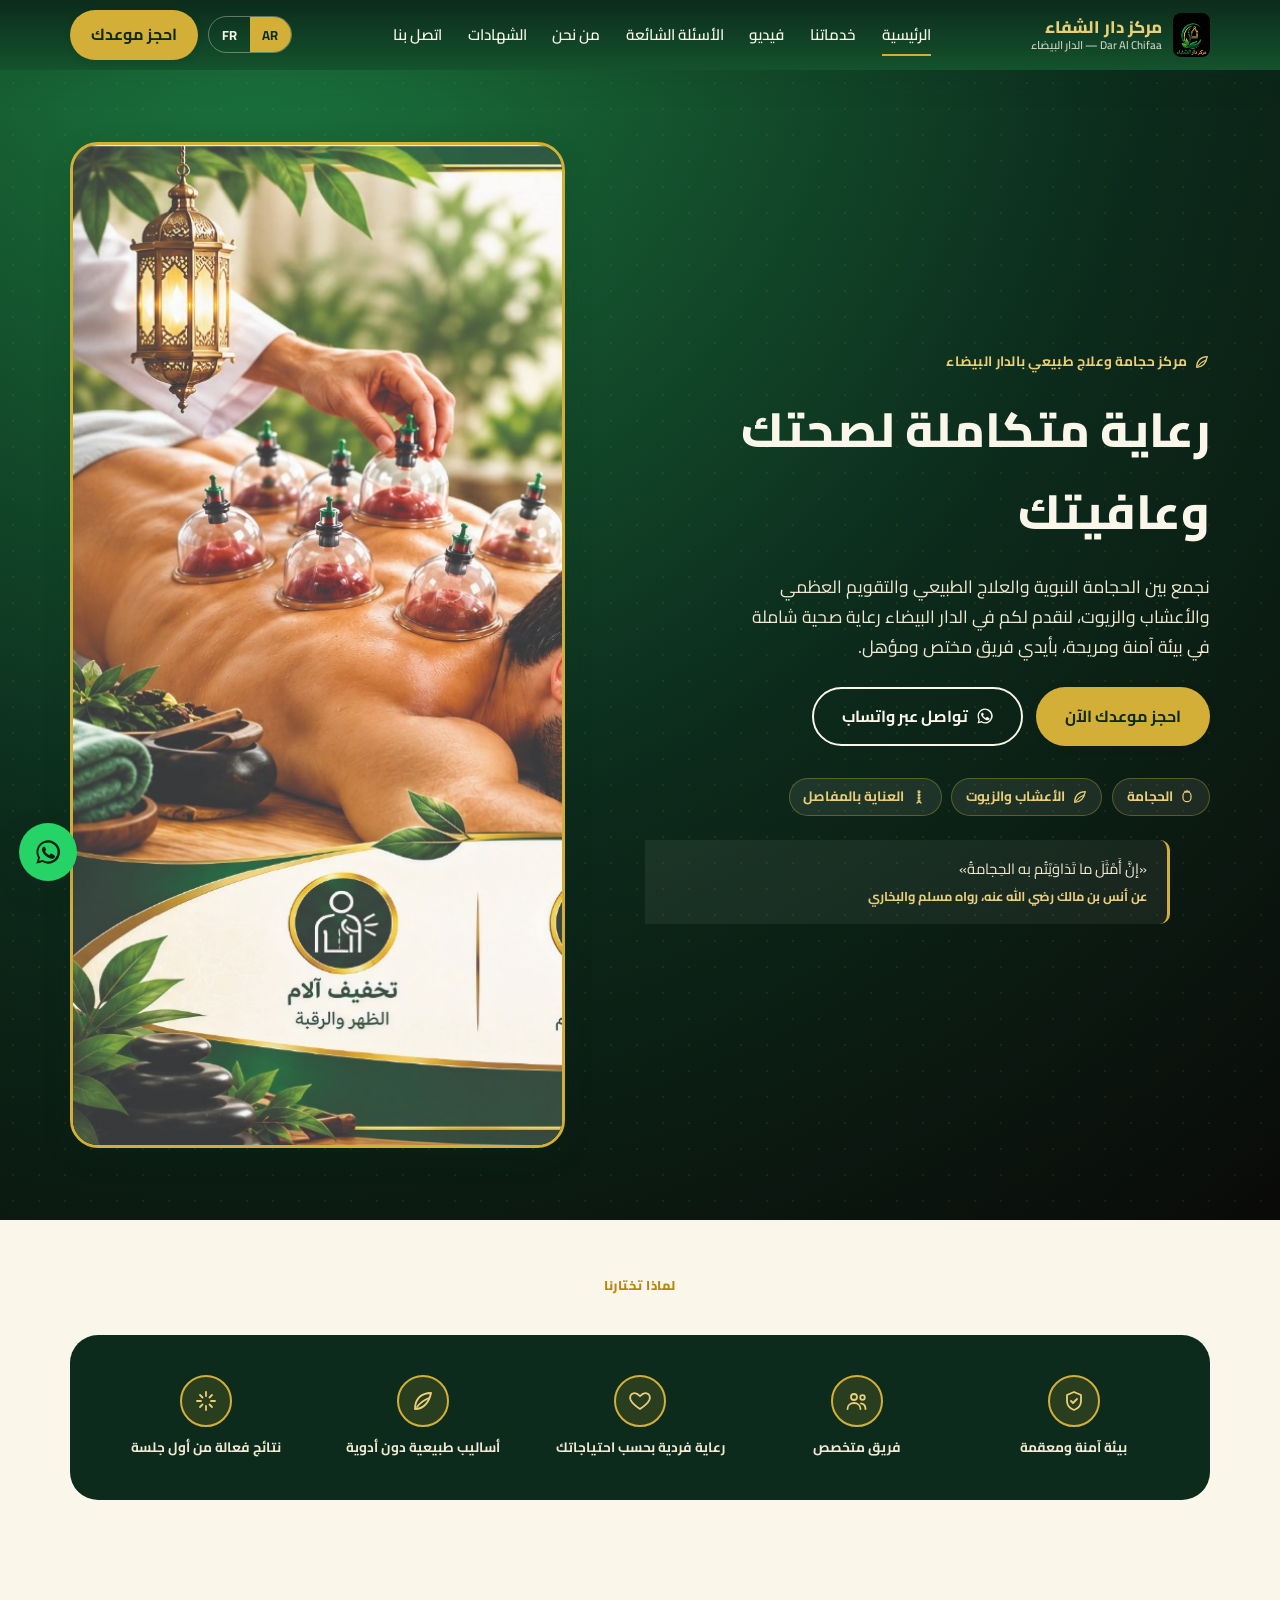
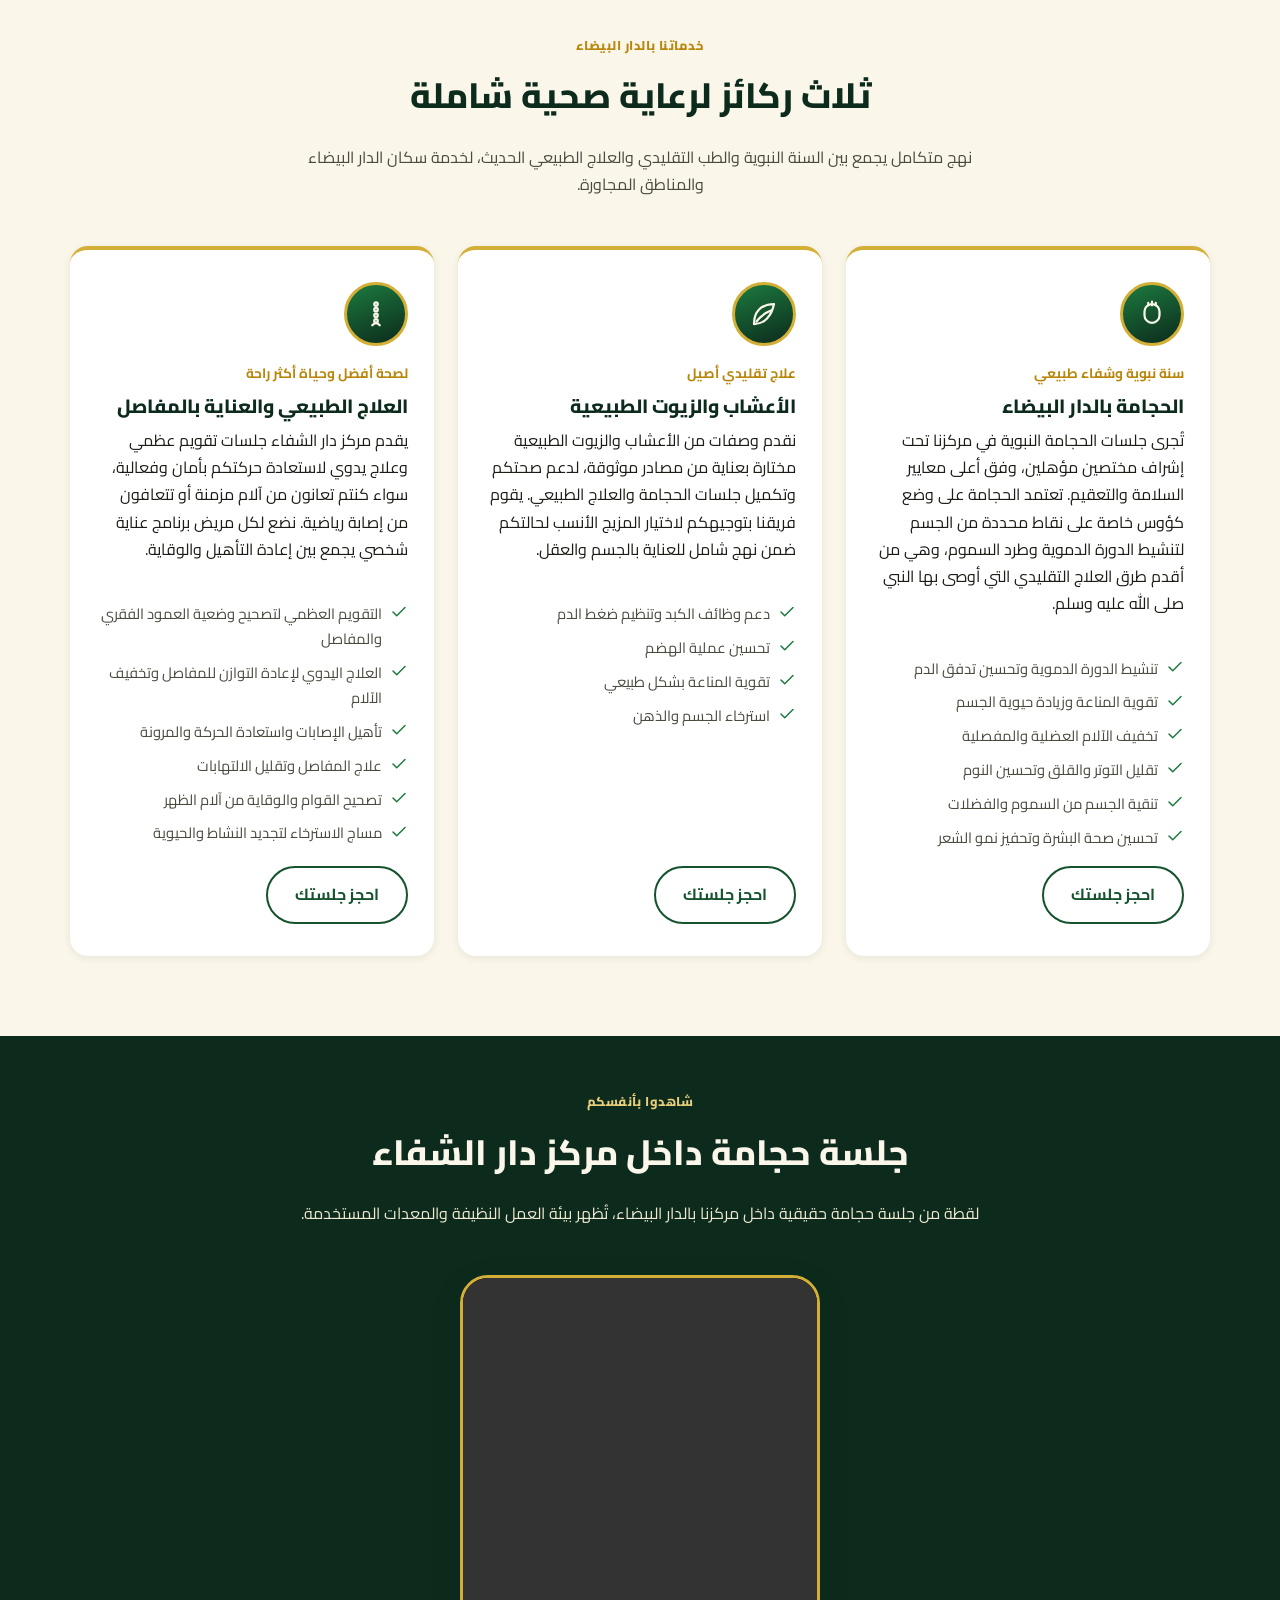
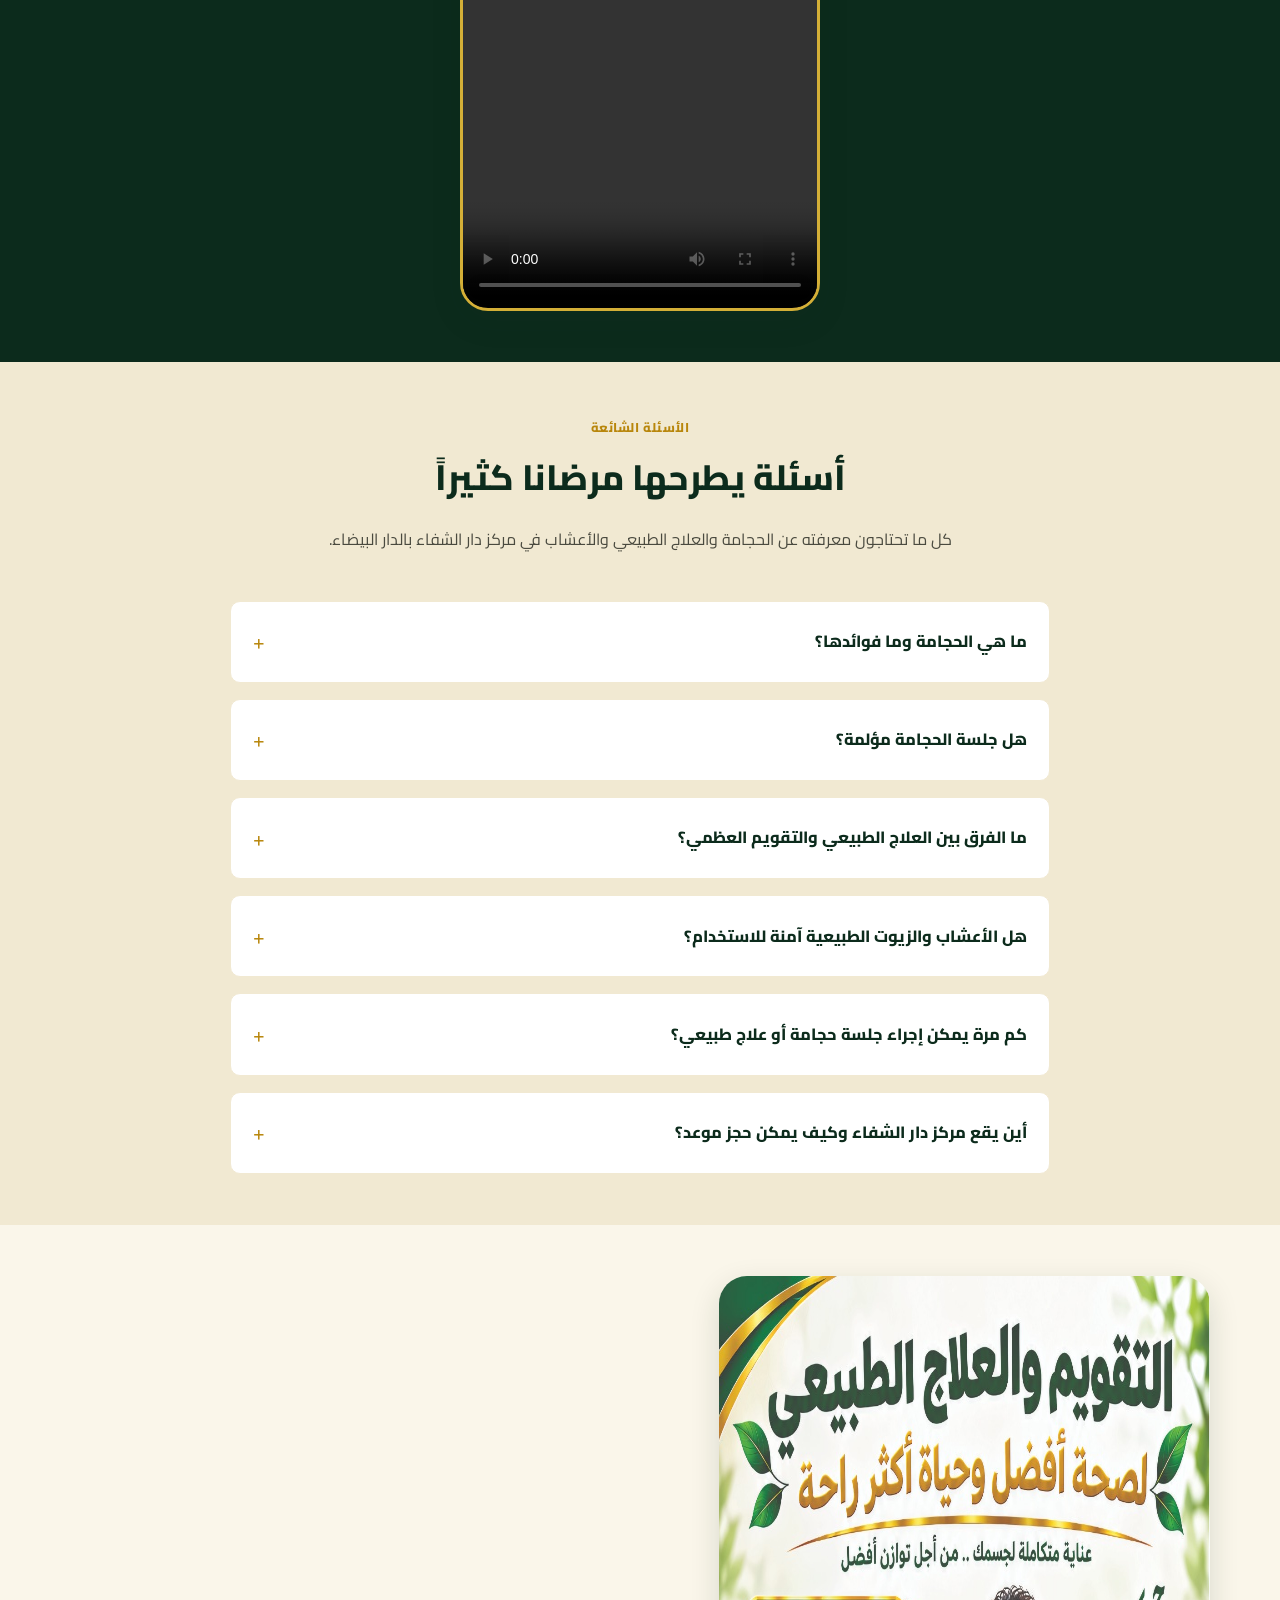
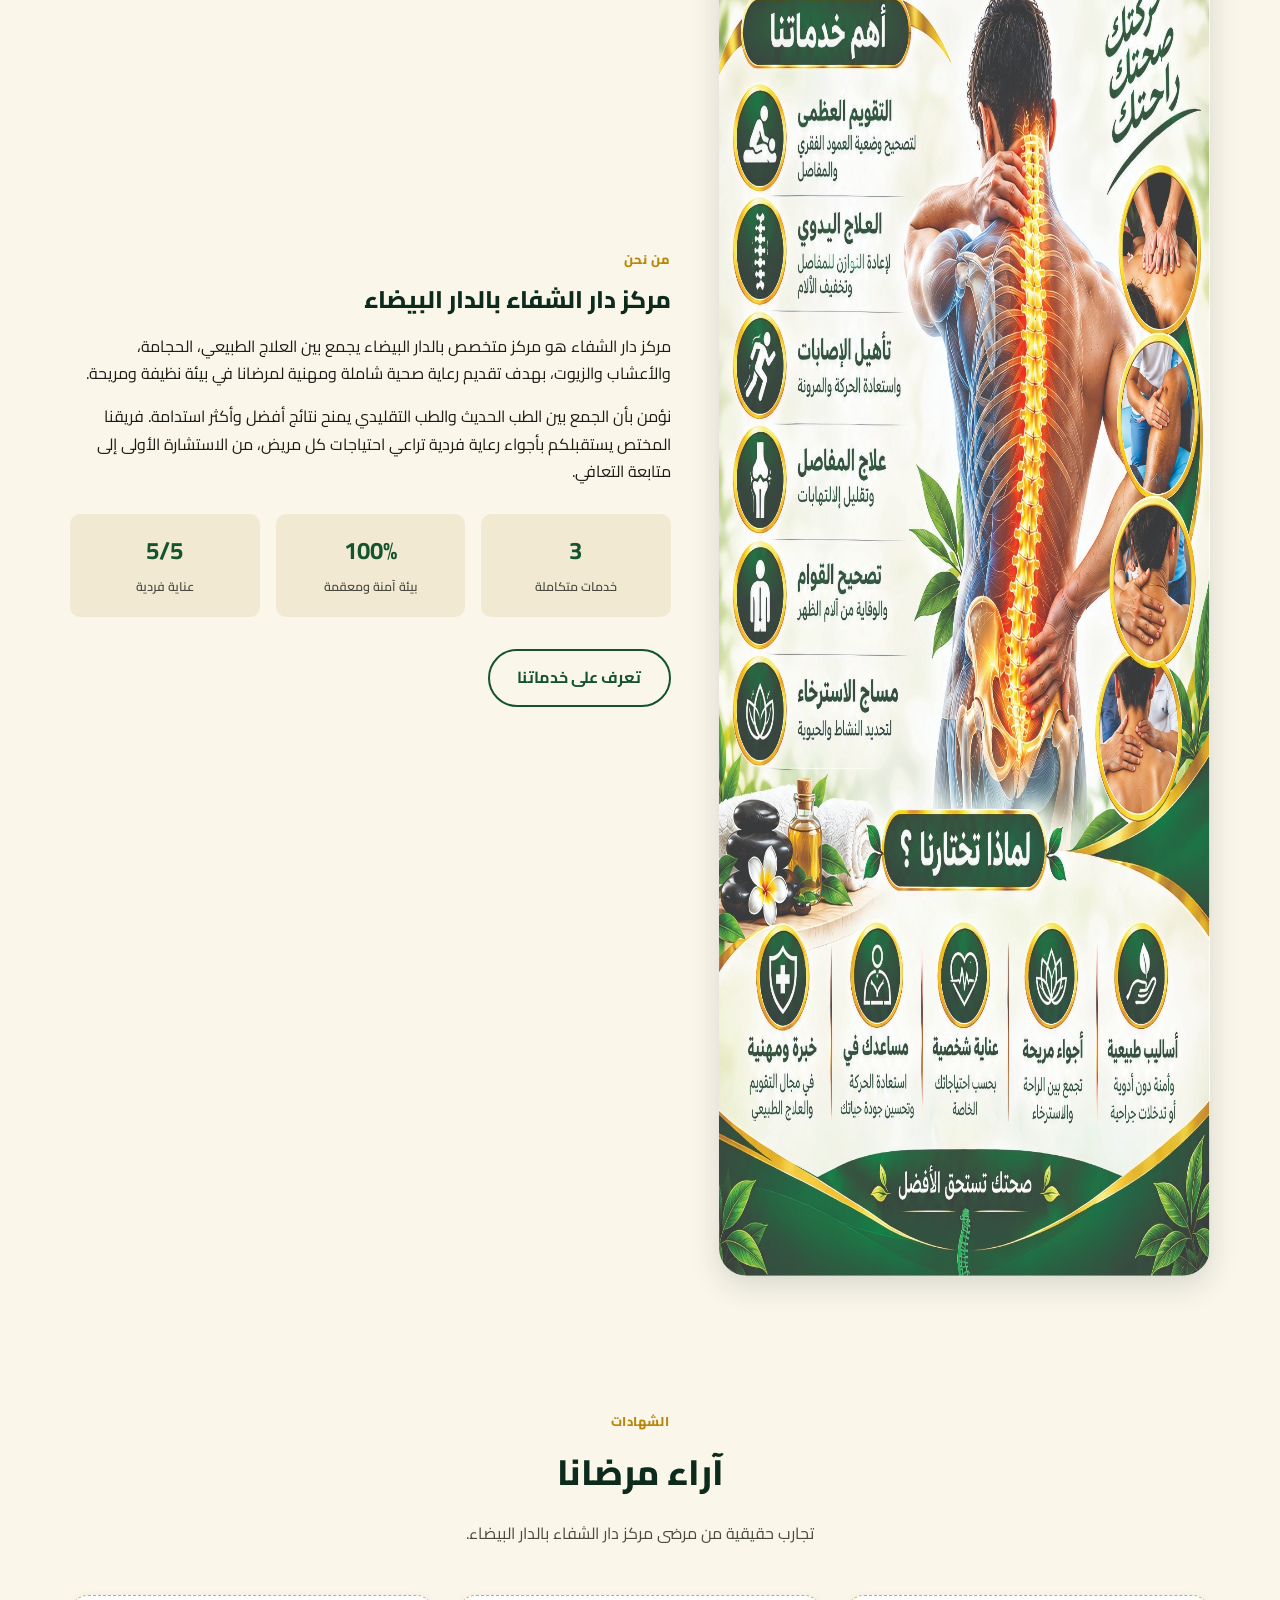
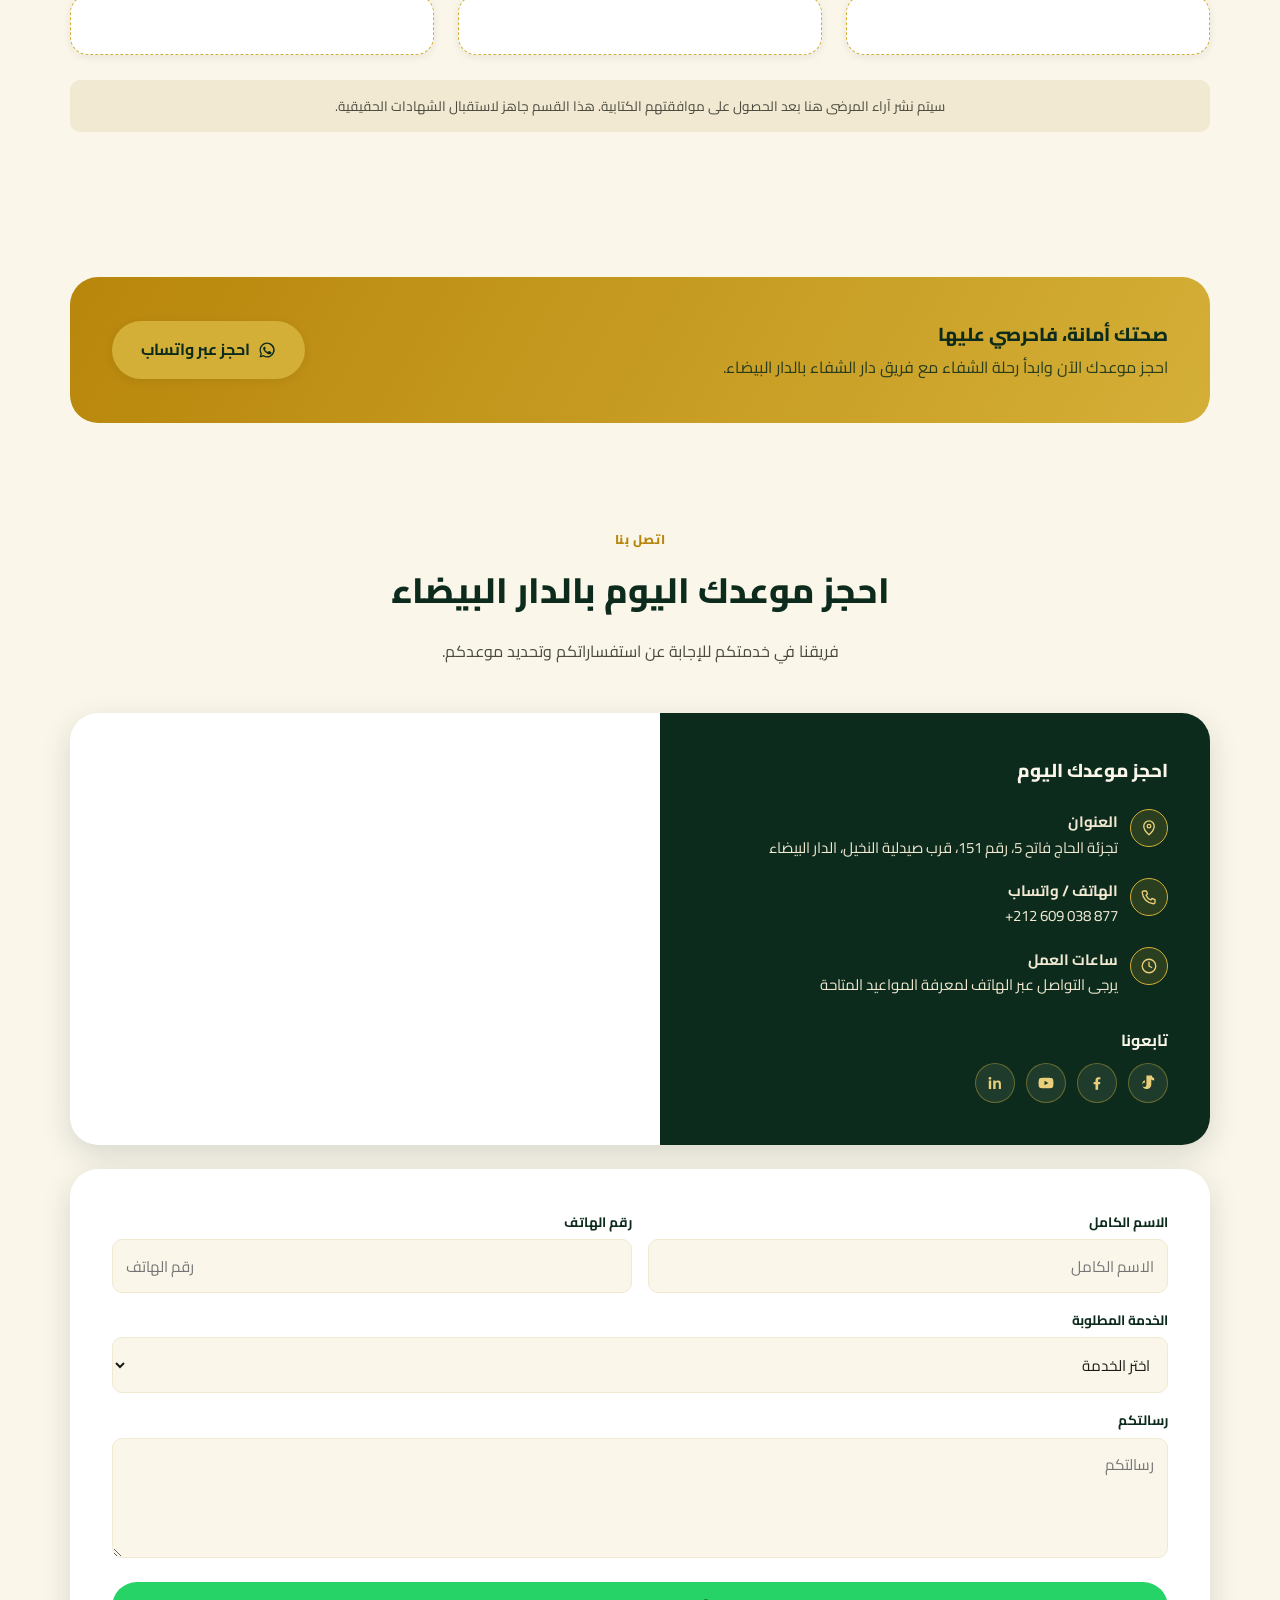
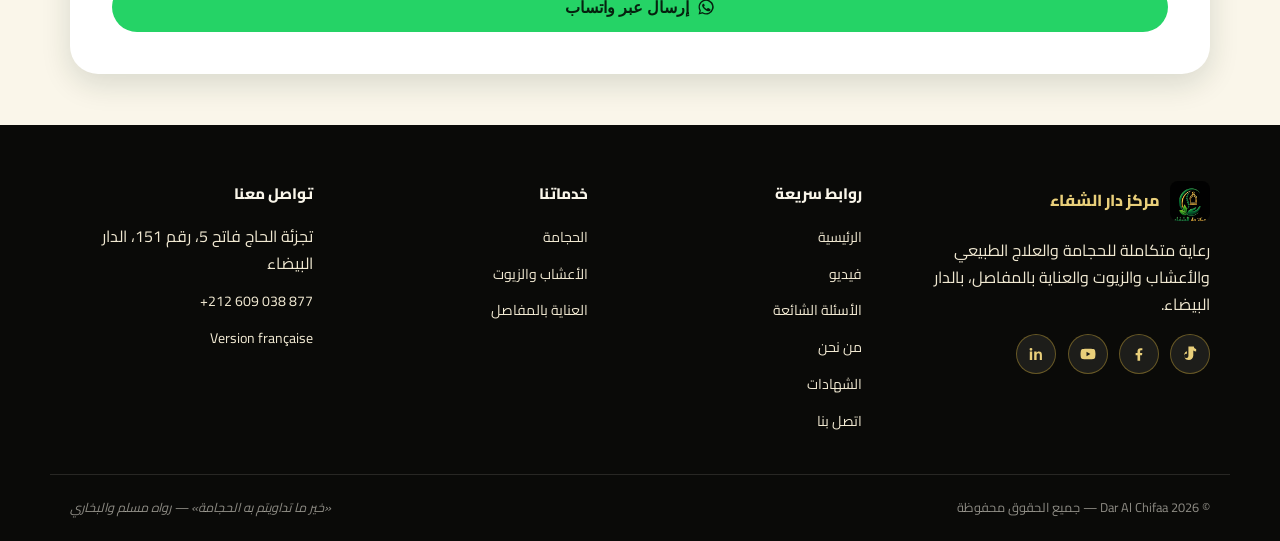
<file: index.html>
<!doctype html>
<html lang="ar" dir="rtl">
<head>
<meta charset="UTF-8">
<meta name="viewport" content="width=device-width, initial-scale=1">
<title>مركز دار الشفاء للحجامة والعلاج الطبيعي بالدار البيضاء | حجامة، تقويم، أعشاب</title>
<meta name="description" content="مركز دار الشفاء بالدار البيضاء: جلسات حجامة نبوية، علاج طبيعي وتقويم عظمي، أعشاب وزيوت طبيعية. رعاية صحية متكاملة بأيدي مختصين. احجزوا موعدكم عبر واتساب +212 609 038 877.">
<meta name="robots" content="index, follow, max-image-preview:large">
<meta name="theme-color" content="#0c2b1c">

<link rel="canonical" href="https://dar-alchifaa.ma/">
<link rel="alternate" hreflang="ar" href="https://dar-alchifaa.ma/">
<link rel="alternate" hreflang="fr" href="https://dar-alchifaa.ma/fr/">
<link rel="alternate" hreflang="x-default" href="https://dar-alchifaa.ma/">

<link rel="icon" type="image/png" href="assets/img/logo-icon.png">
<link rel="apple-touch-icon" href="assets/img/logo-icon.png">

<!-- Open Graph / Twitter -->
<meta property="og:type" content="business.business">
<meta property="og:site_name" content="مركز دار الشفاء | Dar Al Chifaa">
<meta property="og:title" content="مركز دار الشفاء للحجامة والعلاج الطبيعي بالدار البيضاء">
<meta property="og:description" content="حجامة نبوية، علاج طبيعي وتقويم عظمي، أعشاب وزيوت طبيعية — رعاية صحية متكاملة بالدار البيضاء.">
<meta property="og:image" content="https://dar-alchifaa.ma/assets/img/logo-dar-alchifaa.png">
<meta property="og:url" content="https://dar-alchifaa.ma/">
<meta property="og:locale" content="ar_MA">
<meta property="og:locale:alternate" content="fr_MA">
<meta name="twitter:card" content="summary">

<link rel="preconnect" href="https://fonts.googleapis.com">
<link rel="preconnect" href="https://fonts.gstatic.com" crossorigin>
<link href="https://fonts.googleapis.com/css2?family=Cairo:wght@500;600;700;800&family=Tajawal:wght@500;700;800&family=Poppins:wght@500;600;700;800&display=swap" rel="stylesheet">

<link rel="stylesheet" href="assets/css/style.css">

<!-- JSON-LD : fiche établissement (SEO local) -->
<script type="application/ld+json">
{
  "@context": "https://schema.org",
  "@type": "MedicalClinic",
  "name": "مركز دار الشفاء",
  "alternateName": "Dar Al Chifaa",
  "image": "https://dar-alchifaa.ma/assets/img/logo-dar-alchifaa.png",
  "logo": "https://dar-alchifaa.ma/assets/img/logo-dar-alchifaa.png",
  "url": "https://dar-alchifaa.ma/",
  "telephone": "+212609038877",
  "medicalSpecialty": "PhysicalTherapy",
  "description": "مركز دار الشفاء بالدار البيضاء متخصص في الحجامة النبوية، العلاج الطبيعي والتقويم العظمي، والأعشاب والزيوت الطبيعية.",
  "address": {
    "@type": "PostalAddress",
    "streetAddress": "تجزئة الحاج فاتح 5، رقم 151، قرب صيدلية النخيل",
    "addressLocality": "الدار البيضاء",
    "addressRegion": "الدار البيضاء سطات",
    "addressCountry": "MA"
  },
  "inLanguage": ["ar", "fr"]
}
</script>

<!-- JSON-LD : questions fréquentes (identiques au texte visible de la section #faq) -->
<script type="application/ld+json">
{
  "@context": "https://schema.org",
  "@type": "FAQPage",
  "mainEntity": [
    {
      "@type": "Question",
      "name": "ما هي الحجامة وما فوائدها؟",
      "acceptedAnswer": {"@type": "Answer", "text": "الحجامة سنة نبوية وطريقة علاجية تقليدية تُستخدم منذ قرون لتنشيط الدورة الدموية وتخفيف الآلام العضلية والمفصلية وتقوية المناعة. في مركز دار الشفاء بالدار البيضاء، تُجرى جلسات الحجامة تحت إشراف مختصين ووفق أعلى معايير التعقيم والسلامة."}
    },
    {
      "@type": "Question",
      "name": "هل جلسة الحجامة مؤلمة؟",
      "acceptedAnswer": {"@type": "Answer", "text": "تُعد الحجامة إجراءً آمناً بشكل عام، وقد يشعر البعض بإحساس خفيف بالشد أثناء الجلسة. يحرص فريقنا على شرح كل خطوة وتكييف الجلسة حسب حالة كل شخص لضمان أقصى درجات الراحة."}
    },
    {
      "@type": "Question",
      "name": "ما الفرق بين العلاج الطبيعي والتقويم العظمي؟",
      "acceptedAnswer": {"@type": "Answer", "text": "العلاج الطبيعي يعتمد على تقنيات يدوية وتمارين لإعادة تأهيل العضلات والمفاصل بعد الإصابات، بينما يركز التقويم العظمي على تصحيح وضعية العمود الفقري والمفاصل لتخفيف الألم وتحسين الحركة. في مركز دار الشفاء نجمع بين الأسلوبين حسب احتياج كل مريض."}
    },
    {
      "@type": "Question",
      "name": "هل الأعشاب والزيوت الطبيعية آمنة للاستخدام؟",
      "acceptedAnswer": {"@type": "Answer", "text": "نعتمد على وصفات طبيعية مختارة بعناية لدعم صحتكم، تُستخدم كمكمّل لجلسات الحجامة والعلاج الطبيعي. ننصح دائماً بإخبار فريقنا عن أي حالة صحية خاصة أو حساسية قبل بدء الجلسة."}
    },
    {
      "@type": "Question",
      "name": "كم مرة يمكن إجراء جلسة حجامة أو علاج طبيعي؟",
      "acceptedAnswer": {"@type": "Answer", "text": "يختلف عدد الجلسات ووتيرتها حسب الحالة والهدف من العلاج. يقوم فريقنا بتقييم حالتكم خلال الزيارة الأولى واقتراح برنامج رعاية مناسب."}
    },
    {
      "@type": "Question",
      "name": "أين يقع مركز دار الشفاء وكيف يمكن حجز موعد؟",
      "acceptedAnswer": {"@type": "Answer", "text": "يقع مركز دار الشفاء في تجزئة الحاج فاتح 5، رقم 151، قرب صيدلية النخيل، بالدار البيضاء. يمكنكم حجز موعدكم بسهولة عبر الاتصال أو واتساب على الرقم 212609038877+."}
    }
  ]
}
</script>

<script>window.DAC_LANG = "ar";</script>
</head>
<body>

<!-- Sprite d'icônes SVG (utilisées via <use>) -->
<svg width="0" height="0" style="position:absolute" aria-hidden="true">
  <defs>
    <symbol id="ic-leaf" viewBox="0 0 24 24" fill="none" stroke="currentColor" stroke-width="1.8" stroke-linecap="round" stroke-linejoin="round"><path d="M4 20c8 0 14-6 16-16C10 4 4 10 4 20Z"/><path d="M6 18c3-4 7-7 12-9"/></symbol>
    <symbol id="ic-cup" viewBox="0 0 24 24" fill="none" stroke="currentColor" stroke-width="1.8" stroke-linecap="round" stroke-linejoin="round"><path d="M6 10a6 6 0 0 1 12 0v3a6 6 0 0 1-12 0v-3Z"/><path d="M9 3v2M15 3v2M12 2v3"/></symbol>
    <symbol id="ic-spine" viewBox="0 0 24 24" fill="none" stroke="currentColor" stroke-width="1.8" stroke-linecap="round"><circle cx="12" cy="4" r="1.4"/><circle cx="12" cy="8.5" r="1.4"/><circle cx="12" cy="13" r="1.4"/><circle cx="12" cy="17.5" r="1.4"/><path d="M9 21c1-1.2 2-1.7 3-1.7s2 .5 3 1.7"/></symbol>
    <symbol id="ic-shield" viewBox="0 0 24 24" fill="none" stroke="currentColor" stroke-width="1.8" stroke-linecap="round" stroke-linejoin="round"><path d="M12 3l7 3v6c0 4.5-3 7.5-7 9-4-1.5-7-4.5-7-9V6l7-3Z"/><path d="M9 12l2 2 4-4"/></symbol>
    <symbol id="ic-team" viewBox="0 0 24 24" fill="none" stroke="currentColor" stroke-width="1.8" stroke-linecap="round" stroke-linejoin="round"><circle cx="9" cy="8" r="3"/><path d="M2.5 20c0-3.6 2.9-6 6.5-6s6.5 2.4 6.5 6"/><circle cx="17.5" cy="8.5" r="2.3"/><path d="M16 14.3c2.8.4 4.5 2.4 4.5 5.7"/></symbol>
    <symbol id="ic-heart" viewBox="0 0 24 24" fill="none" stroke="currentColor" stroke-width="1.8" stroke-linecap="round" stroke-linejoin="round"><path d="M12 20s-7-4.4-9.3-8.8C1.2 8 2.6 4.8 6 4.2c2-.4 3.7.6 6 3 2.3-2.4 4-3.4 6-3 3.4.6 4.8 3.8 3.3 7-2.3 4.4-9.3 8.8-9.3 8.8Z"/></symbol>
    <symbol id="ic-spark" viewBox="0 0 24 24" fill="none" stroke="currentColor" stroke-width="1.8" stroke-linecap="round" stroke-linejoin="round"><path d="M12 3v4M12 17v4M3 12h4M17 12h4M6 6l2.5 2.5M15.5 15.5 18 18M18 6l-2.5 2.5M8.5 15.5 6 18"/></symbol>
    <symbol id="ic-pin" viewBox="0 0 24 24" fill="none" stroke="currentColor" stroke-width="1.8" stroke-linecap="round" stroke-linejoin="round"><path d="M12 21s7-6.3 7-11.5A7 7 0 0 0 5 9.5C5 14.7 12 21 12 21Z"/><circle cx="12" cy="9.5" r="2.4"/></symbol>
    <symbol id="ic-phone" viewBox="0 0 24 24" fill="none" stroke="currentColor" stroke-width="1.8" stroke-linecap="round" stroke-linejoin="round"><path d="M5 4h3.5l1.5 4-2 1.6a12 12 0 0 0 6.4 6.4l1.6-2 4 1.5V19a2 2 0 0 1-2.2 2C10 20.5 3.5 14 3 6.2A2 2 0 0 1 5 4Z"/></symbol>
    <symbol id="ic-clock" viewBox="0 0 24 24" fill="none" stroke="currentColor" stroke-width="1.8" stroke-linecap="round" stroke-linejoin="round"><circle cx="12" cy="12" r="9"/><path d="M12 7v5l3.5 2"/></symbol>
    <symbol id="ic-check" viewBox="0 0 24 24" fill="none" stroke="currentColor" stroke-width="2" stroke-linecap="round" stroke-linejoin="round"><path d="M20 6 9 17l-5-5"/></symbol>
    <symbol id="ic-whatsapp" viewBox="0 0 24 24" fill="currentColor"><path d="M12 2a10 10 0 0 0-8.6 15L2 22l5.2-1.4A10 10 0 1 0 12 2Zm0 18.2a8.1 8.1 0 0 1-4.2-1.2l-.3-.2-3.1.8.8-3-.2-.3A8.2 8.2 0 1 1 12 20.2Zm4.5-6.1c-.2-.1-1.5-.7-1.7-.8-.2-.1-.4-.1-.6.1-.2.2-.7.8-.8 1-.2.2-.3.2-.5.1a6.7 6.7 0 0 1-2-1.2 7.4 7.4 0 0 1-1.4-1.7c-.1-.2 0-.4.1-.5l.4-.4.3-.4c.1-.1.1-.3 0-.4-.1-.1-.6-1.4-.8-1.9-.2-.5-.4-.4-.6-.4h-.5c-.2 0-.5.1-.7.3-.2.2-.9.9-.9 2.2s1 2.6 1.1 2.7c.1.2 2 3 4.7 4.2.7.3 1.2.5 1.6.6.7.2 1.3.2 1.8.1.5-.1 1.5-.6 1.8-1.2.2-.6.2-1.1.2-1.2-.1-.1-.3-.2-.5-.3Z"/></symbol>
    <symbol id="ic-tiktok" viewBox="0 0 24 24" fill="currentColor"><path d="M14 2h3.1c.2 1.7 1.4 3.1 3.1 3.4v3.1c-1.4 0-2.7-.4-3.8-1.2v6.6c0 3.3-2.7 6-6 6a6 6 0 0 1-2.5-11.5v3.4a2.8 2.8 0 1 0 2 2.7V2Z"/></symbol>
    <symbol id="ic-facebook" viewBox="0 0 24 24" fill="currentColor"><path d="M13.5 21v-7.5H16l.4-3H13.5V8.4c0-.9.2-1.5 1.5-1.5H16.5V4.3C16.2 4.3 15.2 4.2 14 4.2c-2.4 0-4 1.5-4 4.2V10.5H7.5v3H10V21h3.5Z"/></symbol>
    <symbol id="ic-youtube" viewBox="0 0 24 24" fill="currentColor"><path d="M21.5 7.5a3 3 0 0 0-2.1-2.1C17.6 5 12 5 12 5s-5.6 0-7.4.4A3 3 0 0 0 2.5 7.5 31 31 0 0 0 2 12a31 31 0 0 0 .5 4.5 3 3 0 0 0 2.1 2.1C6.4 19 12 19 12 19s5.6 0 7.4-.4a3 3 0 0 0 2.1-2.1A31 31 0 0 0 22 12a31 31 0 0 0-.5-4.5ZM10 15V9l5.2 3-5.2 3Z"/></symbol>
    <symbol id="ic-linkedin" viewBox="0 0 24 24" fill="currentColor"><path d="M6.9 8.6H3.7V20h3.2V8.6ZM5.3 3.9a1.9 1.9 0 1 0 0 3.8 1.9 1.9 0 0 0 0-3.8ZM20.3 20h-3.2v-5.9c0-1.4 0-3.2-2-3.2s-2.3 1.5-2.3 3.1V20H9.6V8.6h3.1v1.6h.1c.4-.8 1.5-1.7 3.1-1.7 3.4 0 4 2.2 4 5.1V20Z"/></symbol>
  </defs>
</svg>

<header class="site-header">
  <div class="container header-inner">
    <a class="brand" href="#home">
      <img src="assets/img/logo-dar-alchifaa.png" alt="مركز دار الشفاء — Dar Al Chifaa، حجامة وعلاج طبيعي بالدار البيضاء" width="44" height="44" style="object-fit:cover">
      <span class="brand-name">مركز دار الشفاء<small>Dar Al Chifaa — الدار البيضاء</small></span>
    </a>

    <nav class="main-nav" id="main-nav">
      <a href="#home">الرئيسية</a>
      <a href="#services">خدماتنا</a>
      <a href="#video">فيديو</a>
      <a href="#faq">الأسئلة الشائعة</a>
      <a href="#about">من نحن</a>
      <a href="#testimonials">الشهادات</a>
      <a href="#contact">اتصل بنا</a>
    </nav>

    <div class="header-actions">
      <div class="lang-switch" role="group" aria-label="Language / اللغة">
        <a href="index.html" class="active" aria-current="page">AR</a>
        <a href="fr/index.html">FR</a>
      </div>
      <a class="btn btn-primary" style="padding:.6em 1.2em" href="#contact">احجز موعدك</a>
      <button class="nav-toggle" id="nav-toggle" aria-label="القائمة" aria-expanded="false" aria-controls="main-nav">☰</button>
    </div>
  </div>
</header>

<main>

  <!-- ============ HERO ============ -->
  <section id="home" class="hero">
    <div class="container hero-grid">
      <div>
        <span class="hero-eyebrow">
          <svg width="16" height="16"><use href="#ic-leaf"/></svg>
          <span>مركز حجامة وعلاج طبيعي بالدار البيضاء</span>
        </span>
        <h1>رعاية متكاملة لصحتك وعافيتك</h1>
        <p class="lede">نجمع بين الحجامة النبوية والعلاج الطبيعي والتقويم العظمي والأعشاب والزيوت، لنقدم لكم في الدار البيضاء رعاية صحية شاملة في بيئة آمنة ومريحة، بأيدي فريق مختص ومؤهل.</p>

        <div class="hero-cta">
          <a class="btn btn-primary" href="#contact">احجز موعدك الآن</a>
          <a class="btn btn-outline" href="https://wa.me/212609038877" target="_blank" rel="noopener">
            <svg width="18" height="18"><use href="#ic-whatsapp"/></svg>
            <span>تواصل عبر واتساب</span>
          </a>
        </div>

        <div class="hero-pillars">
          <a class="pillar-chip" href="#service-hijama"><svg width="16" height="16"><use href="#ic-cup"/></svg><span>الحجامة</span></a>
          <a class="pillar-chip" href="#service-herbs"><svg width="16" height="16"><use href="#ic-leaf"/></svg><span>الأعشاب والزيوت</span></a>
          <a class="pillar-chip" href="#service-joints"><svg width="16" height="16"><use href="#ic-spine"/></svg><span>العناية بالمفاصل</span></a>
        </div>

        <blockquote class="hero-quote reveal">
          <span>«إنَّ أَمْثَلَ ما تَدَاوَيْتُم به الحِجامةُ»</span>
          <cite>عن أنس بن مالك رضي الله عنه، رواه مسلم والبخاري</cite>
        </blockquote>
      </div>

      <div class="hero-media reveal">
        <img src="assets/img/hero-hijama.jpg" alt="جلسة حجامة نبوية في مركز دار الشفاء بالدار البيضاء" width="800" height="1000">
      </div>
    </div>
  </section>

  <!-- ============ VALEURS / POURQUOI NOUS CHOISIR ============ -->
  <section class="section-tight">
    <div class="container">
      <div class="section-head reveal" style="margin-bottom:1.8rem">
        <span class="eyebrow">لماذا تختارنا</span>
      </div>
      <div class="values-strip reveal">
        <div class="value-item"><span class="ic"><svg width="24" height="24"><use href="#ic-shield"/></svg></span><span>بيئة آمنة ومعقمة</span></div>
        <div class="value-item"><span class="ic"><svg width="24" height="24"><use href="#ic-team"/></svg></span><span>فريق متخصص</span></div>
        <div class="value-item"><span class="ic"><svg width="24" height="24"><use href="#ic-heart"/></svg></span><span>رعاية فردية بحسب احتياجاتك</span></div>
        <div class="value-item"><span class="ic"><svg width="24" height="24"><use href="#ic-leaf"/></svg></span><span>أساليب طبيعية دون أدوية</span></div>
        <div class="value-item"><span class="ic"><svg width="24" height="24"><use href="#ic-spark"/></svg></span><span>نتائج فعالة من أول جلسة</span></div>
      </div>
    </div>
  </section>

  <!-- ============ SERVICES / 3 PILIERS ============ -->
  <section id="services">
    <div class="container">
      <div class="section-head reveal">
        <span class="eyebrow">خدماتنا بالدار البيضاء</span>
        <h2>ثلاث ركائز لرعاية صحية شاملة</h2>
        <p>نهج متكامل يجمع بين السنة النبوية والطب التقليدي والعلاج الطبيعي الحديث، لخدمة سكان الدار البيضاء والمناطق المجاورة.</p>
      </div>

      <div class="pillars-grid">
        <!-- Hijama -->
        <article class="pillar-card reveal" id="service-hijama">
          <span class="pillar-icon"><svg width="30" height="30"><use href="#ic-cup"/></svg></span>
          <div>
            <div class="pillar-tagline">سنة نبوية وشفاء طبيعي</div>
            <h3>الحجامة بالدار البيضاء</h3>
            <p>تُجرى جلسات الحجامة النبوية في مركزنا تحت إشراف مختصين مؤهلين، وفق أعلى معايير السلامة والتعقيم. تعتمد الحجامة على وضع كؤوس خاصة على نقاط محددة من الجسم لتنشيط الدورة الدموية وطرد السموم، وهي من أقدم طرق العلاج التقليدي التي أوصى بها النبي صلى الله عليه وسلم.</p>
          </div>
          <ul class="benefit-list">
            <li><svg><use href="#ic-check"/></svg><span>تنشيط الدورة الدموية وتحسين تدفق الدم</span></li>
            <li><svg><use href="#ic-check"/></svg><span>تقوية المناعة وزيادة حيوية الجسم</span></li>
            <li><svg><use href="#ic-check"/></svg><span>تخفيف الآلام العضلية والمفصلية</span></li>
            <li><svg><use href="#ic-check"/></svg><span>تقليل التوتر والقلق وتحسين النوم</span></li>
            <li><svg><use href="#ic-check"/></svg><span>تنقية الجسم من السموم والفضلات</span></li>
            <li><svg><use href="#ic-check"/></svg><span>تحسين صحة البشرة وتحفيز نمو الشعر</span></li>
          </ul>
          <a class="btn btn-outline-dark" href="#contact">احجز جلستك</a>
        </article>

        <!-- Herbes & huiles -->
        <article class="pillar-card reveal" id="service-herbs">
          <span class="pillar-icon"><svg width="30" height="30"><use href="#ic-leaf"/></svg></span>
          <div>
            <div class="pillar-tagline">علاج تقليدي أصيل</div>
            <h3>الأعشاب والزيوت الطبيعية</h3>
            <p>نقدم وصفات من الأعشاب والزيوت الطبيعية مختارة بعناية من مصادر موثوقة، لدعم صحتكم وتكميل جلسات الحجامة والعلاج الطبيعي. يقوم فريقنا بتوجيهكم لاختيار المزيج الأنسب لحالتكم ضمن نهج شامل للعناية بالجسم والعقل.</p>
          </div>
          <ul class="benefit-list">
            <li><svg><use href="#ic-check"/></svg><span>دعم وظائف الكبد وتنظيم ضغط الدم</span></li>
            <li><svg><use href="#ic-check"/></svg><span>تحسين عملية الهضم</span></li>
            <li><svg><use href="#ic-check"/></svg><span>تقوية المناعة بشكل طبيعي</span></li>
            <li><svg><use href="#ic-check"/></svg><span>استرخاء الجسم والذهن</span></li>
          </ul>
          <a class="btn btn-outline-dark" href="#contact">احجز جلستك</a>
        </article>

        <!-- Soin des articulations -->
        <article class="pillar-card reveal" id="service-joints">
          <span class="pillar-icon"><svg width="30" height="30"><use href="#ic-spine"/></svg></span>
          <div>
            <div class="pillar-tagline">لصحة أفضل وحياة أكثر راحة</div>
            <h3>العلاج الطبيعي والعناية بالمفاصل</h3>
            <p>يقدم مركز دار الشفاء جلسات تقويم عظمي وعلاج يدوي لاستعادة حركتكم بأمان وفعالية، سواء كنتم تعانون من آلام مزمنة أو تتعافون من إصابة رياضية. نضع لكل مريض برنامج عناية شخصي يجمع بين إعادة التأهيل والوقاية.</p>
          </div>
          <ul class="benefit-list">
            <li><svg><use href="#ic-check"/></svg><span>التقويم العظمي لتصحيح وضعية العمود الفقري والمفاصل</span></li>
            <li><svg><use href="#ic-check"/></svg><span>العلاج اليدوي لإعادة التوازن للمفاصل وتخفيف الآلام</span></li>
            <li><svg><use href="#ic-check"/></svg><span>تأهيل الإصابات واستعادة الحركة والمرونة</span></li>
            <li><svg><use href="#ic-check"/></svg><span>علاج المفاصل وتقليل الالتهابات</span></li>
            <li><svg><use href="#ic-check"/></svg><span>تصحيح القوام والوقاية من آلام الظهر</span></li>
            <li><svg><use href="#ic-check"/></svg><span>مساج الاسترخاء لتجديد النشاط والحيوية</span></li>
          </ul>
          <a class="btn btn-outline-dark" href="#contact">احجز جلستك</a>
        </article>
      </div>
    </div>
  </section>

  <!-- ============ VIDÉO ============ -->
  <section id="video" class="section-tight video-showcase">
    <div class="container">
      <div class="section-head reveal">
        <span class="eyebrow">شاهدوا بأنفسكم</span>
        <h2>جلسة حجامة داخل مركز دار الشفاء</h2>
        <p>لقطة من جلسة حجامة حقيقية داخل مركزنا بالدار البيضاء، تُظهر بيئة العمل النظيفة والمعدات المستخدمة.</p>
      </div>
      <div class="video-frame reveal">
        <video src="assets/video/seance-hijama.mp4" controls preload="metadata" playsinline
               aria-label="فيديو لجلسة حجامة داخل مركز دار الشفاء بالدار البيضاء"></video>
      </div>
    </div>
  </section>

  <!-- ============ FAQ ============ -->
  <section id="faq" class="section-tight" style="background:var(--c-cream-dark)">
    <div class="container">
      <div class="section-head reveal">
        <span class="eyebrow">الأسئلة الشائعة</span>
        <h2>أسئلة يطرحها مرضانا كثيراً</h2>
        <p>كل ما تحتاجون معرفته عن الحجامة والعلاج الطبيعي والأعشاب في مركز دار الشفاء بالدار البيضاء.</p>
      </div>
      <div class="faq-list reveal">
        <details class="faq-item">
          <summary>ما هي الحجامة وما فوائدها؟</summary>
          <p>الحجامة سنة نبوية وطريقة علاجية تقليدية تُستخدم منذ قرون لتنشيط الدورة الدموية وتخفيف الآلام العضلية والمفصلية وتقوية المناعة. في مركز دار الشفاء بالدار البيضاء، تُجرى جلسات الحجامة تحت إشراف مختصين ووفق أعلى معايير التعقيم والسلامة.</p>
        </details>
        <details class="faq-item">
          <summary>هل جلسة الحجامة مؤلمة؟</summary>
          <p>تُعد الحجامة إجراءً آمناً بشكل عام، وقد يشعر البعض بإحساس خفيف بالشد أثناء الجلسة. يحرص فريقنا على شرح كل خطوة وتكييف الجلسة حسب حالة كل شخص لضمان أقصى درجات الراحة.</p>
        </details>
        <details class="faq-item">
          <summary>ما الفرق بين العلاج الطبيعي والتقويم العظمي؟</summary>
          <p>العلاج الطبيعي يعتمد على تقنيات يدوية وتمارين لإعادة تأهيل العضلات والمفاصل بعد الإصابات، بينما يركز التقويم العظمي على تصحيح وضعية العمود الفقري والمفاصل لتخفيف الألم وتحسين الحركة. في مركز دار الشفاء نجمع بين الأسلوبين حسب احتياج كل مريض.</p>
        </details>
        <details class="faq-item">
          <summary>هل الأعشاب والزيوت الطبيعية آمنة للاستخدام؟</summary>
          <p>نعتمد على وصفات طبيعية مختارة بعناية لدعم صحتكم، تُستخدم كمكمّل لجلسات الحجامة والعلاج الطبيعي. ننصح دائماً بإخبار فريقنا عن أي حالة صحية خاصة أو حساسية قبل بدء الجلسة.</p>
        </details>
        <details class="faq-item">
          <summary>كم مرة يمكن إجراء جلسة حجامة أو علاج طبيعي؟</summary>
          <p>يختلف عدد الجلسات ووتيرتها حسب الحالة والهدف من العلاج. يقوم فريقنا بتقييم حالتكم خلال الزيارة الأولى واقتراح برنامج رعاية مناسب.</p>
        </details>
        <details class="faq-item">
          <summary>أين يقع مركز دار الشفاء وكيف يمكن حجز موعد؟</summary>
          <p>يقع مركز دار الشفاء في تجزئة الحاج فاتح 5، رقم 151، قرب صيدلية النخيل، بالدار البيضاء. يمكنكم حجز موعدكم بسهولة عبر الاتصال أو واتساب على الرقم +212 609 038 877.</p>
        </details>
      </div>
    </div>
  </section>

  <!-- ============ À PROPOS ============ -->
  <section id="about" class="section-tight">
    <div class="container about-grid">
      <div class="about-media reveal">
        <img src="assets/img/articulations-services.jpg" alt="خدمات العلاج الطبيعي والتقويم العظمي في مركز دار الشفاء بالدار البيضاء" loading="lazy" width="1080" height="1600">
      </div>
      <div class="reveal">
        <span class="eyebrow">من نحن</span>
        <h2>مركز دار الشفاء بالدار البيضاء</h2>
        <p>مركز دار الشفاء هو مركز متخصص بالدار البيضاء يجمع بين العلاج الطبيعي، الحجامة، والأعشاب والزيوت، بهدف تقديم رعاية صحية شاملة ومهنية لمرضانا في بيئة نظيفة ومريحة.</p>
        <p>نؤمن بأن الجمع بين الطب الحديث والطب التقليدي يمنح نتائج أفضل وأكثر استدامة. فريقنا المختص يستقبلكم بأجواء رعاية فردية تراعي احتياجات كل مريض، من الاستشارة الأولى إلى متابعة التعافي.</p>
        <div class="about-stats">
          <div class="stat"><b>3</b><span>خدمات متكاملة</span></div>
          <div class="stat"><b>100%</b><span>بيئة آمنة ومعقمة</span></div>
          <div class="stat"><b>5/5</b><span>عناية فردية</span></div>
        </div>
        <a class="btn btn-outline-dark mt-2" href="#services">تعرف على خدماتنا</a>
      </div>
    </div>
  </section>

  <!-- ============ TÉMOIGNAGES ============ -->
  <section id="testimonials">
    <div class="container">
      <div class="section-head reveal">
        <span class="eyebrow">الشهادات</span>
        <h2>آراء مرضانا</h2>
        <p>تجارب حقيقية من مرضى مركز دار الشفاء بالدار البيضاء.</p>
      </div>
      <div class="testimonials-grid">
        <div class="testimonial-card reveal" style="border:1.5px dashed var(--c-gold-500)"></div>
        <div class="testimonial-card reveal" style="border:1.5px dashed var(--c-gold-500)"></div>
        <div class="testimonial-card reveal" style="border:1.5px dashed var(--c-gold-500)"></div>
      </div>
      <p class="testimonial-note reveal">سيتم نشر آراء المرضى هنا بعد الحصول على موافقتهم الكتابية. هذا القسم جاهز لاستقبال الشهادات الحقيقية.</p>
    </div>
  </section>

  <!-- ============ CTA BAND ============ -->
  <section class="section-tight">
    <div class="container">
      <div class="cta-band reveal">
        <div>
          <h3>صحتك أمانة، فاحرصي عليها</h3>
          <p>احجز موعدك الآن وابدأ رحلة الشفاء مع فريق دار الشفاء بالدار البيضاء.</p>
        </div>
        <a class="btn btn-primary" href="https://wa.me/212609038877" target="_blank" rel="noopener">
          <svg width="18" height="18"><use href="#ic-whatsapp"/></svg>
          <span>احجز عبر واتساب</span>
        </a>
      </div>
    </div>
  </section>

  <!-- ============ CONTACT ============ -->
  <section id="contact" class="section-tight">
    <div class="container">
      <div class="section-head reveal">
        <span class="eyebrow">اتصل بنا</span>
        <h2>احجز موعدك اليوم بالدار البيضاء</h2>
        <p>فريقنا في خدمتكم للإجابة عن استفساراتكم وتحديد موعدكم.</p>
      </div>

      <div class="contact-wrap reveal">
        <div class="contact-info">
          <h3>احجز موعدك اليوم</h3>
          <ul class="contact-list">
            <li>
              <span class="ic"><svg width="18" height="18"><use href="#ic-pin"/></svg></span>
              <span>
                <strong>العنوان</strong><br>
                <span>تجزئة الحاج فاتح 5، رقم 151، قرب صيدلية النخيل، الدار البيضاء</span>
              </span>
            </li>
            <li>
              <span class="ic"><svg width="18" height="18"><use href="#ic-phone"/></svg></span>
              <span>
                <strong>الهاتف / واتساب</strong><br>
                <a href="tel:+212609038877" dir="ltr" style="display:inline-block">+212 609 038 877</a>
              </span>
            </li>
            <li>
              <span class="ic"><svg width="18" height="18"><use href="#ic-clock"/></svg></span>
              <span>
                <strong>ساعات العمل</strong><br>
                <span>يرجى التواصل عبر الهاتف لمعرفة المواعيد المتاحة</span>
              </span>
            </li>
          </ul>
          <strong style="display:block;margin-bottom:.6em;color:var(--c-cream)">تابعونا</strong>
          <div class="social-row">
            <a href="#" aria-label="TikTok"><svg width="18" height="18"><use href="#ic-tiktok"/></svg></a>
            <a href="#" aria-label="Facebook"><svg width="18" height="18"><use href="#ic-facebook"/></svg></a>
            <a href="#" aria-label="YouTube"><svg width="18" height="18"><use href="#ic-youtube"/></svg></a>
            <a href="#" aria-label="LinkedIn"><svg width="18" height="18"><use href="#ic-linkedin"/></svg></a>
          </div>
        </div>

        <div class="contact-map">
          <iframe
            title="خريطة مركز دار الشفاء بالدار البيضاء"
            src="https://www.google.com/maps?q=%D8%AA%D8%AC%D8%B2%D8%A6%D8%A9%20%D8%A7%D9%84%D8%AD%D8%A7%D8%AC%20%D9%81%D8%A7%D8%AA%D8%AD%205%2C%20151%2C%20%D8%A7%D9%84%D8%AF%D8%A7%D8%B1%20%D8%A7%D9%84%D8%A8%D9%8A%D8%B6%D8%A7%D8%A1&output=embed"
            loading="lazy" referrerpolicy="no-referrer-when-downgrade"></iframe>
        </div>
      </div>

      <div class="contact-wrap reveal" style="margin-top:1.5rem;grid-template-columns:1fr">
        <form class="contact-form" id="contact-form">
          <div class="form-row two">
            <div>
              <label for="f-name">الاسم الكامل</label>
              <input type="text" id="f-name" name="name" required placeholder="الاسم الكامل">
            </div>
            <div>
              <label for="f-phone">رقم الهاتف</label>
              <input type="tel" id="f-phone" name="phone" required placeholder="رقم الهاتف">
            </div>
          </div>
          <div class="form-row">
            <div>
              <label for="f-service">الخدمة المطلوبة</label>
              <select id="f-service" name="service">
                <option value="">اختر الخدمة</option>
                <option value="hijama">الحجامة</option>
                <option value="herbs">الأعشاب والزيوت</option>
                <option value="joints">العناية بالمفاصل</option>
              </select>
            </div>
          </div>
          <div class="form-row">
            <div>
              <label for="f-message">رسالتكم</label>
              <textarea id="f-message" name="message" placeholder="رسالتكم"></textarea>
            </div>
          </div>
          <button type="submit" class="btn btn-whatsapp btn-block">
            <svg width="18" height="18"><use href="#ic-whatsapp"/></svg>
            <span>إرسال عبر واتساب</span>
          </button>
        </form>
      </div>
    </div>
  </section>

</main>

<footer class="site-footer">
  <div class="container footer-grid">
    <div>
      <div class="footer-brand">
        <img src="assets/img/logo-dar-alchifaa.png" alt="مركز دار الشفاء" width="40" height="40" style="object-fit:cover;border-radius:8px">
        <span>مركز دار الشفاء</span>
      </div>
      <p>رعاية متكاملة للحجامة والعلاج الطبيعي والأعشاب والزيوت والعناية بالمفاصل، بالدار البيضاء.</p>
      <div class="social-row">
        <a href="#" aria-label="TikTok"><svg width="18" height="18"><use href="#ic-tiktok"/></svg></a>
        <a href="#" aria-label="Facebook"><svg width="18" height="18"><use href="#ic-facebook"/></svg></a>
        <a href="#" aria-label="YouTube"><svg width="18" height="18"><use href="#ic-youtube"/></svg></a>
        <a href="#" aria-label="LinkedIn"><svg width="18" height="18"><use href="#ic-linkedin"/></svg></a>
      </div>
    </div>
    <div class="footer-col">
      <h4>روابط سريعة</h4>
      <ul>
        <li><a href="#home">الرئيسية</a></li>
        <li><a href="#video">فيديو</a></li>
        <li><a href="#faq">الأسئلة الشائعة</a></li>
        <li><a href="#about">من نحن</a></li>
        <li><a href="#testimonials">الشهادات</a></li>
        <li><a href="#contact">اتصل بنا</a></li>
      </ul>
    </div>
    <div class="footer-col">
      <h4>خدماتنا</h4>
      <ul>
        <li><a href="#service-hijama">الحجامة</a></li>
        <li><a href="#service-herbs">الأعشاب والزيوت</a></li>
        <li><a href="#service-joints">العناية بالمفاصل</a></li>
      </ul>
    </div>
    <div class="footer-col">
      <h4>تواصل معنا</h4>
      <ul>
        <li><span>تجزئة الحاج فاتح 5، رقم 151، الدار البيضاء</span></li>
        <li><a href="tel:+212609038877" dir="ltr">+212 609 038 877</a></li>
        <li><a href="fr/index.html">Version française</a></li>
      </ul>
    </div>
  </div>
  <div class="container footer-bottom">
    <span>© <span id="current-year">2026</span> Dar Al Chifaa — جميع الحقوق محفوظة</span>
    <span style="font-style:italic">«خير ما تداويتم به الحجامة» — رواه مسلم والبخاري</span>
  </div>
</footer>

<a class="wa-float" href="https://wa.me/212609038877" target="_blank" rel="noopener" aria-label="WhatsApp">
  <svg width="28" height="28"><use href="#ic-whatsapp"/></svg>
</a>

<script src="assets/js/main.js"></script>
</body>
</html>
</file>
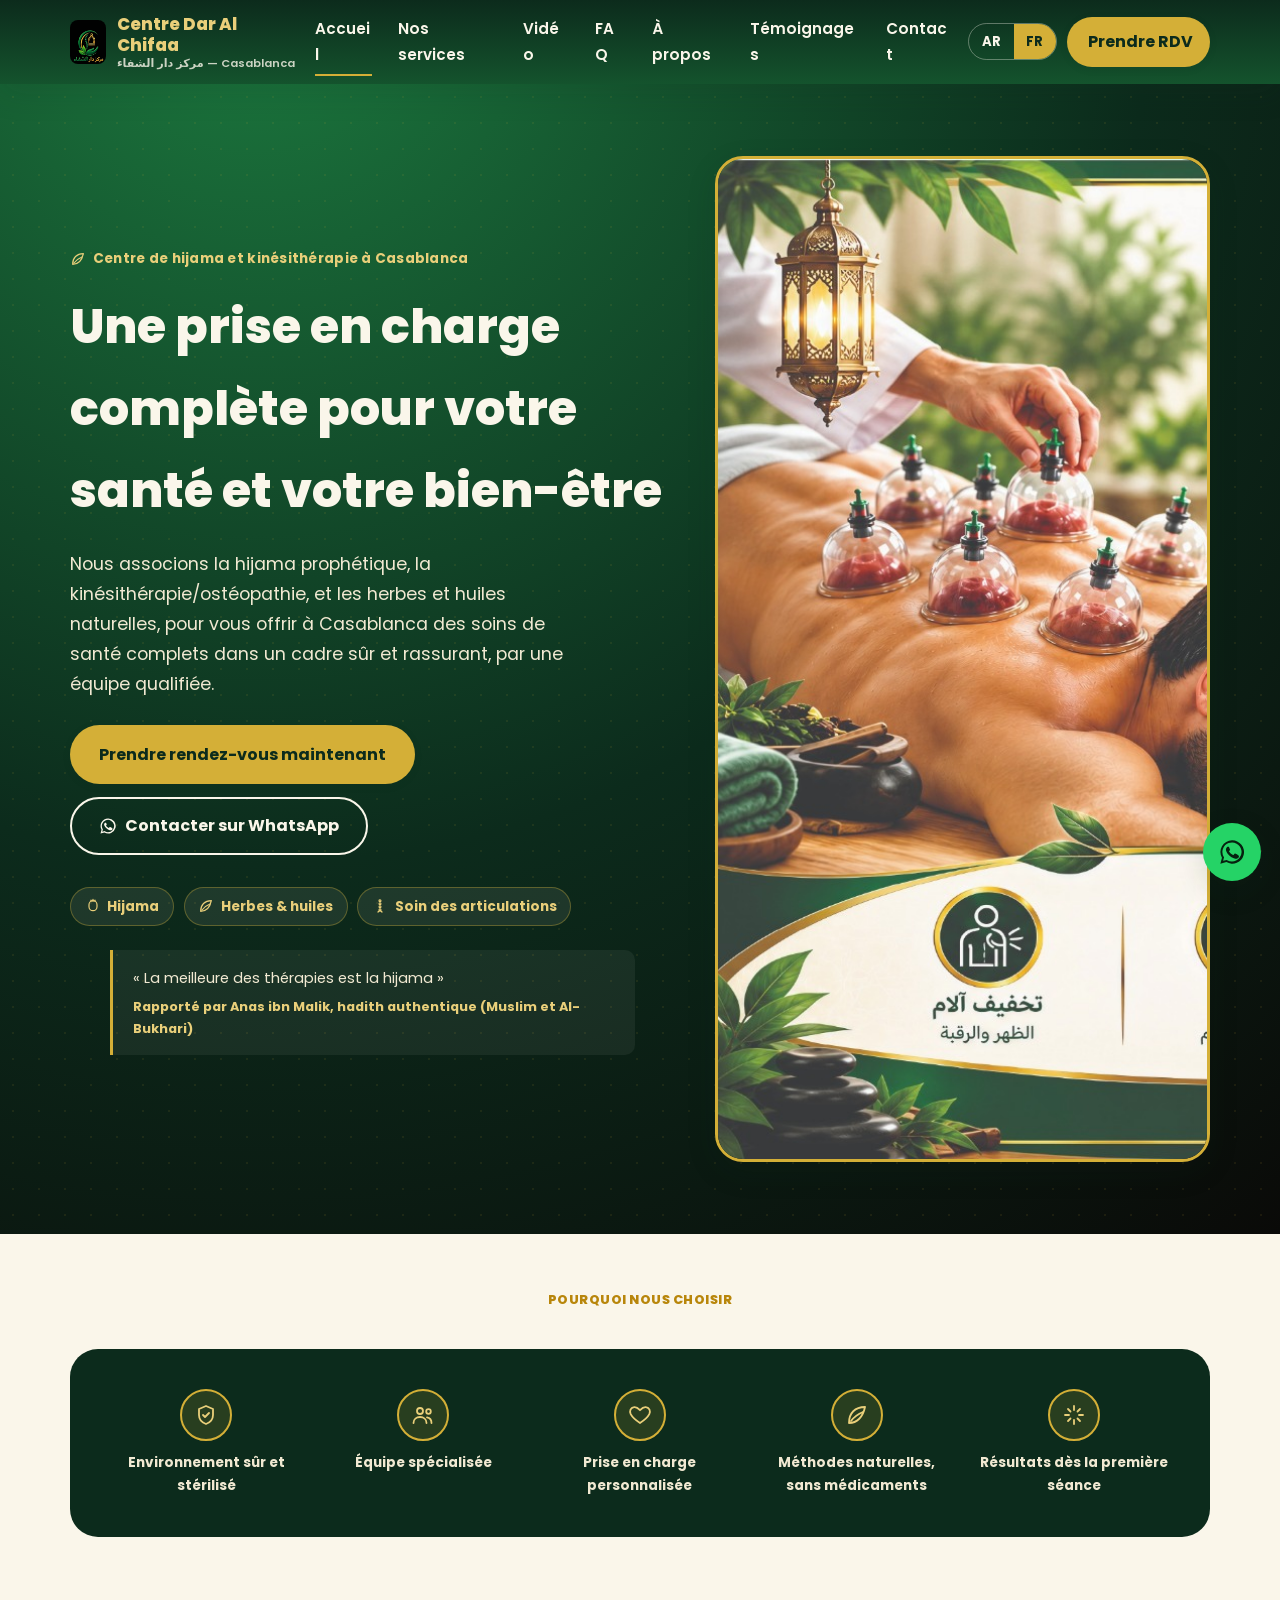
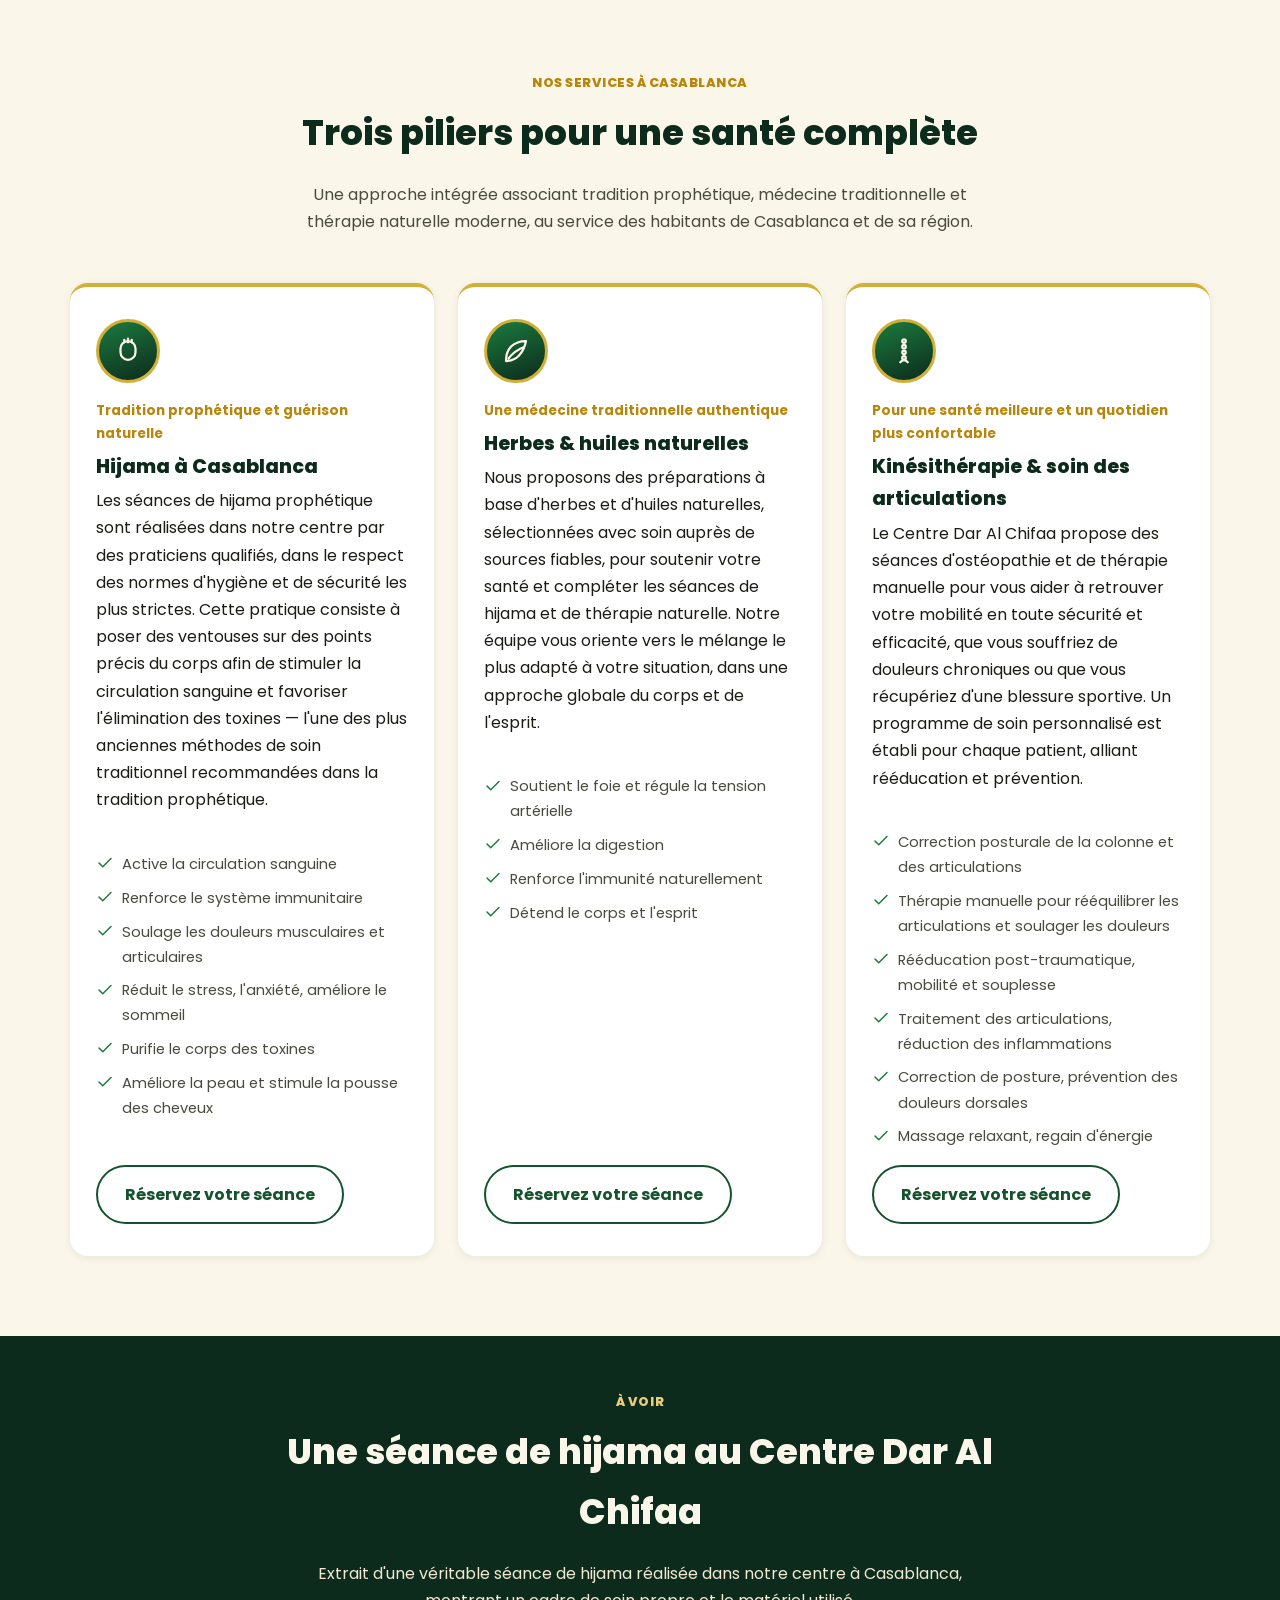
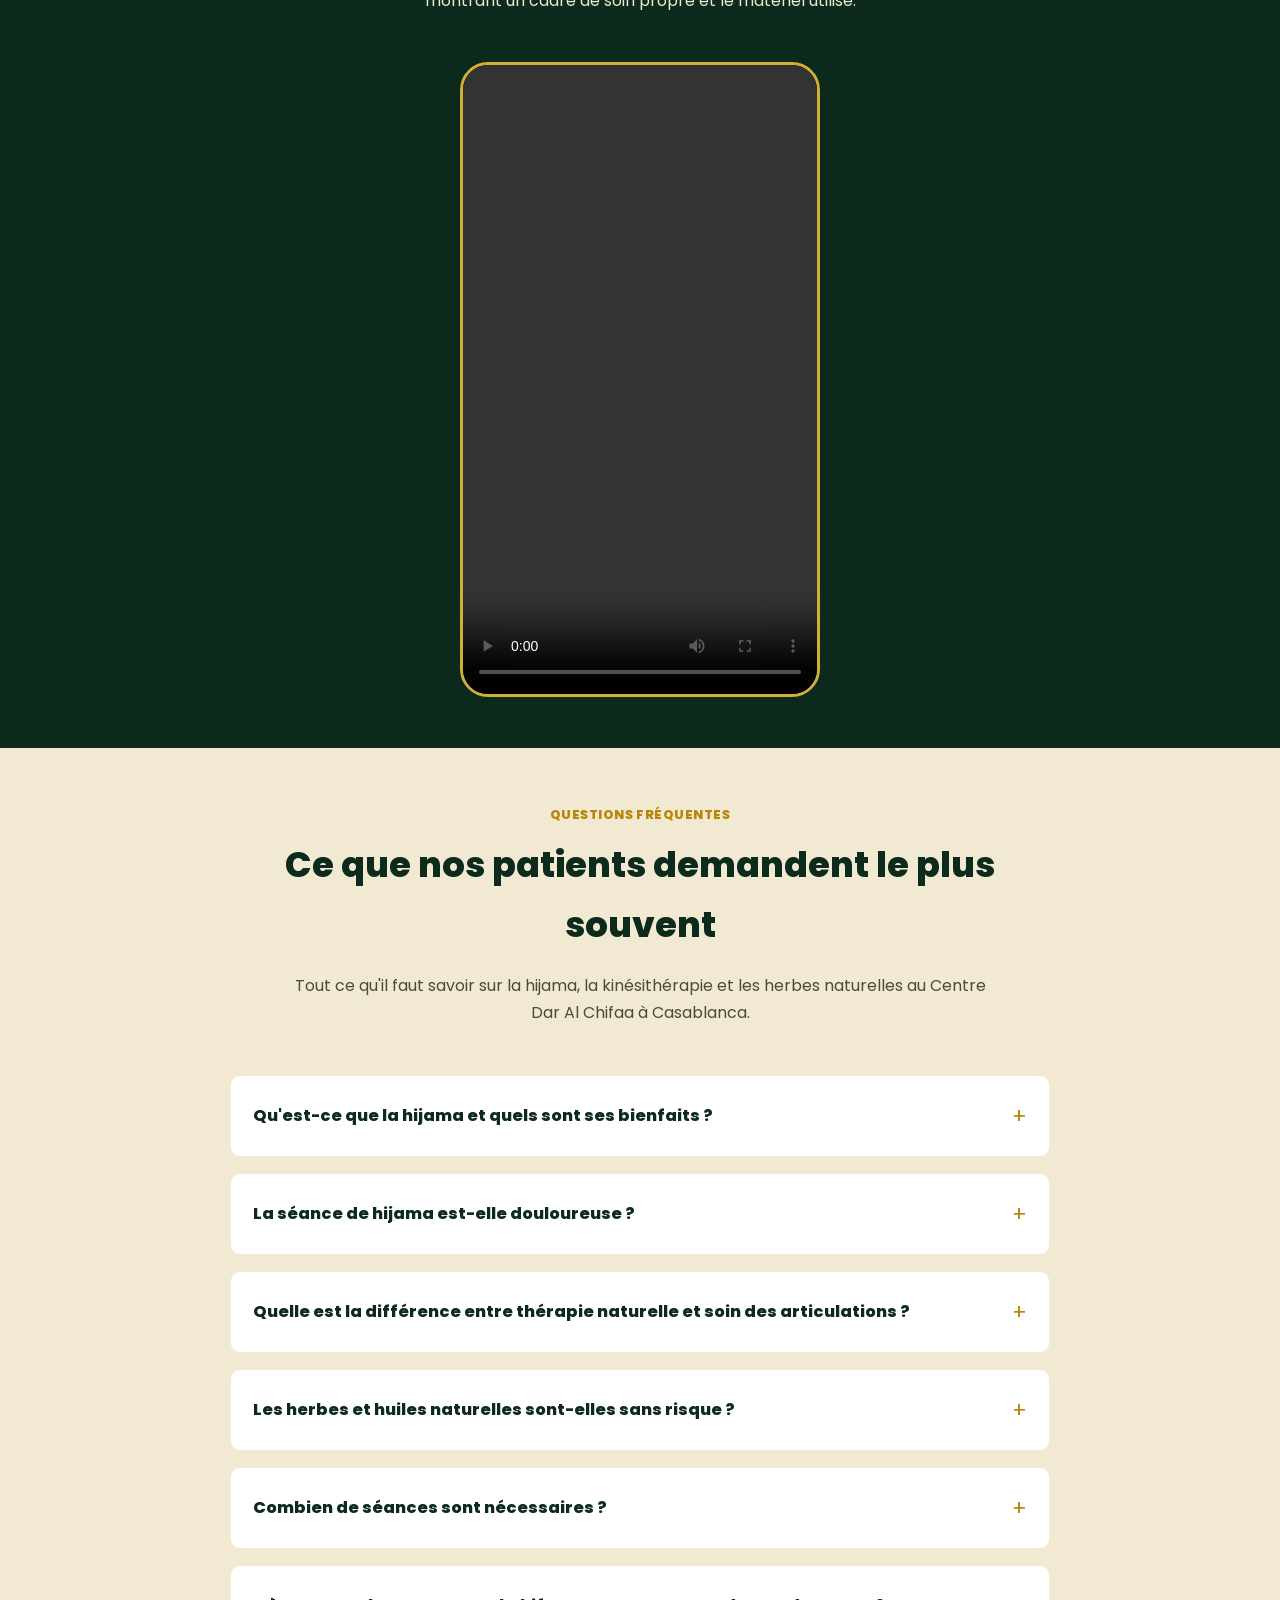
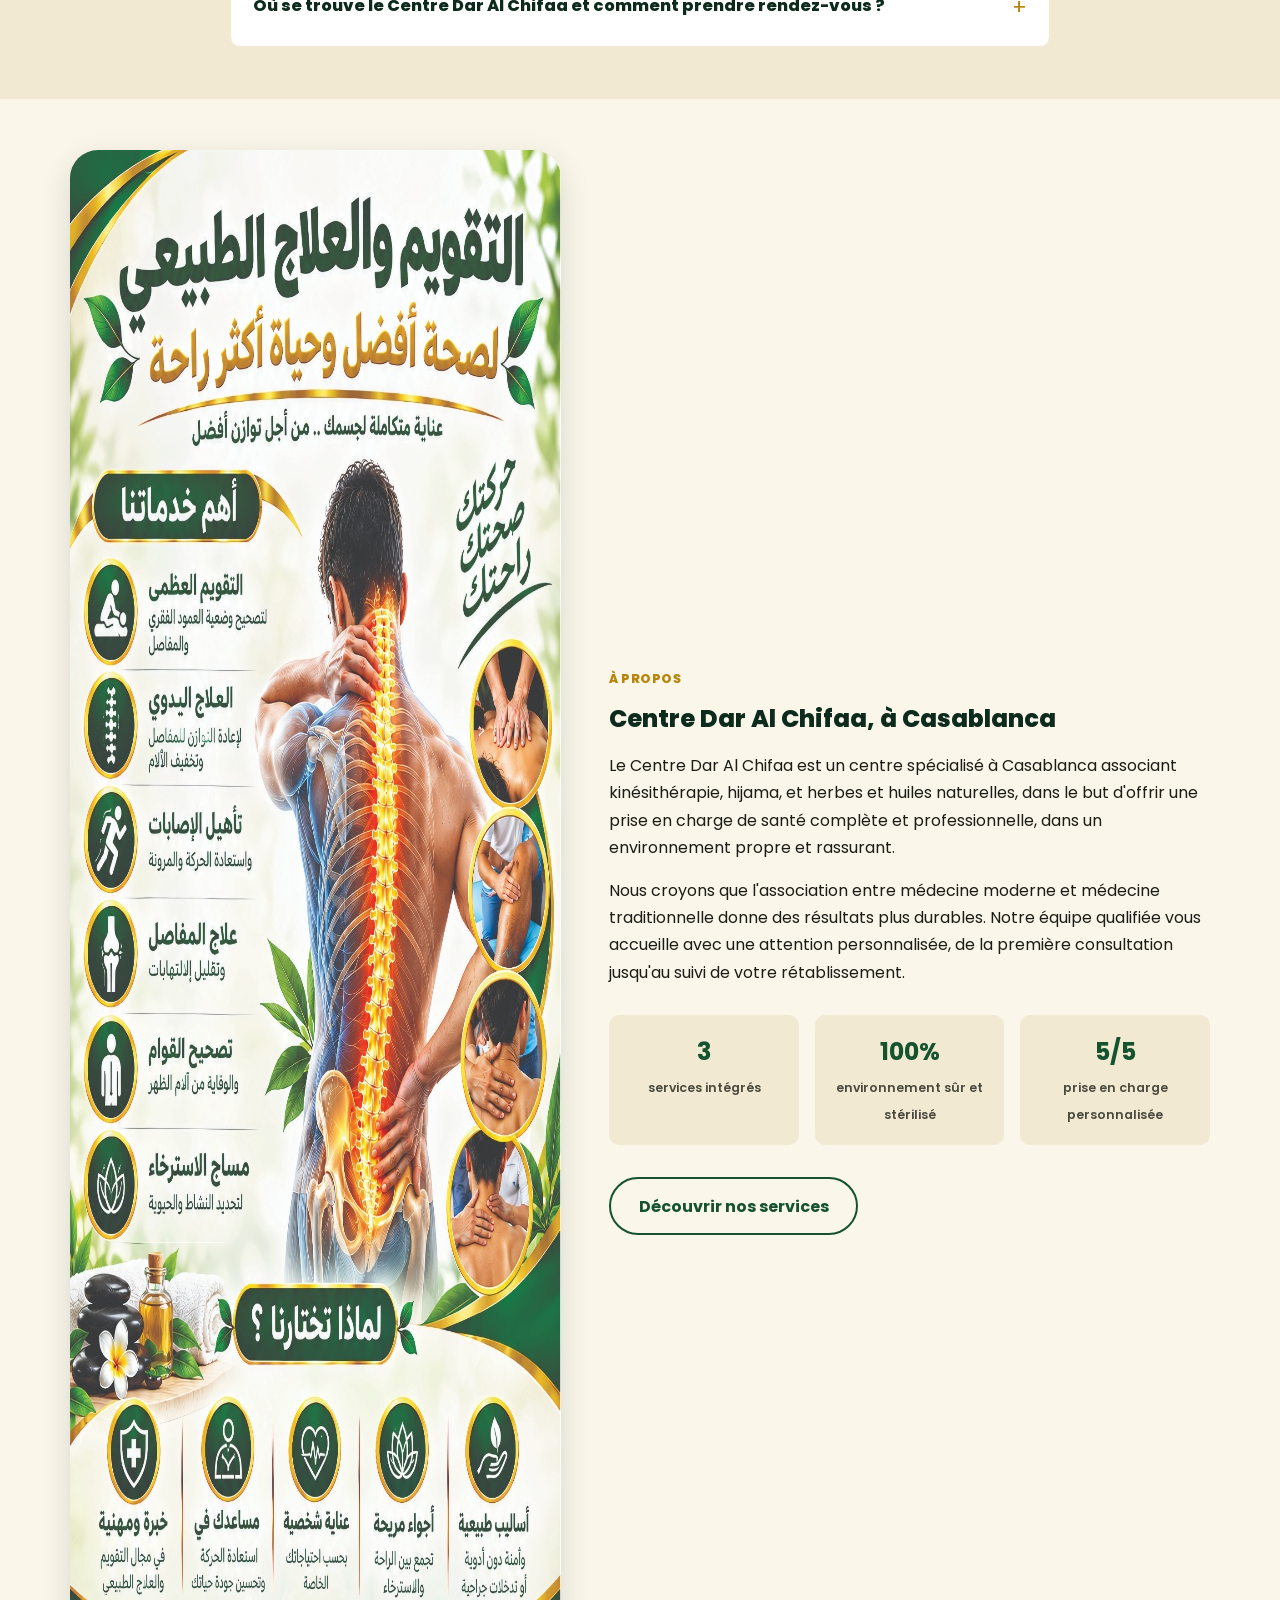
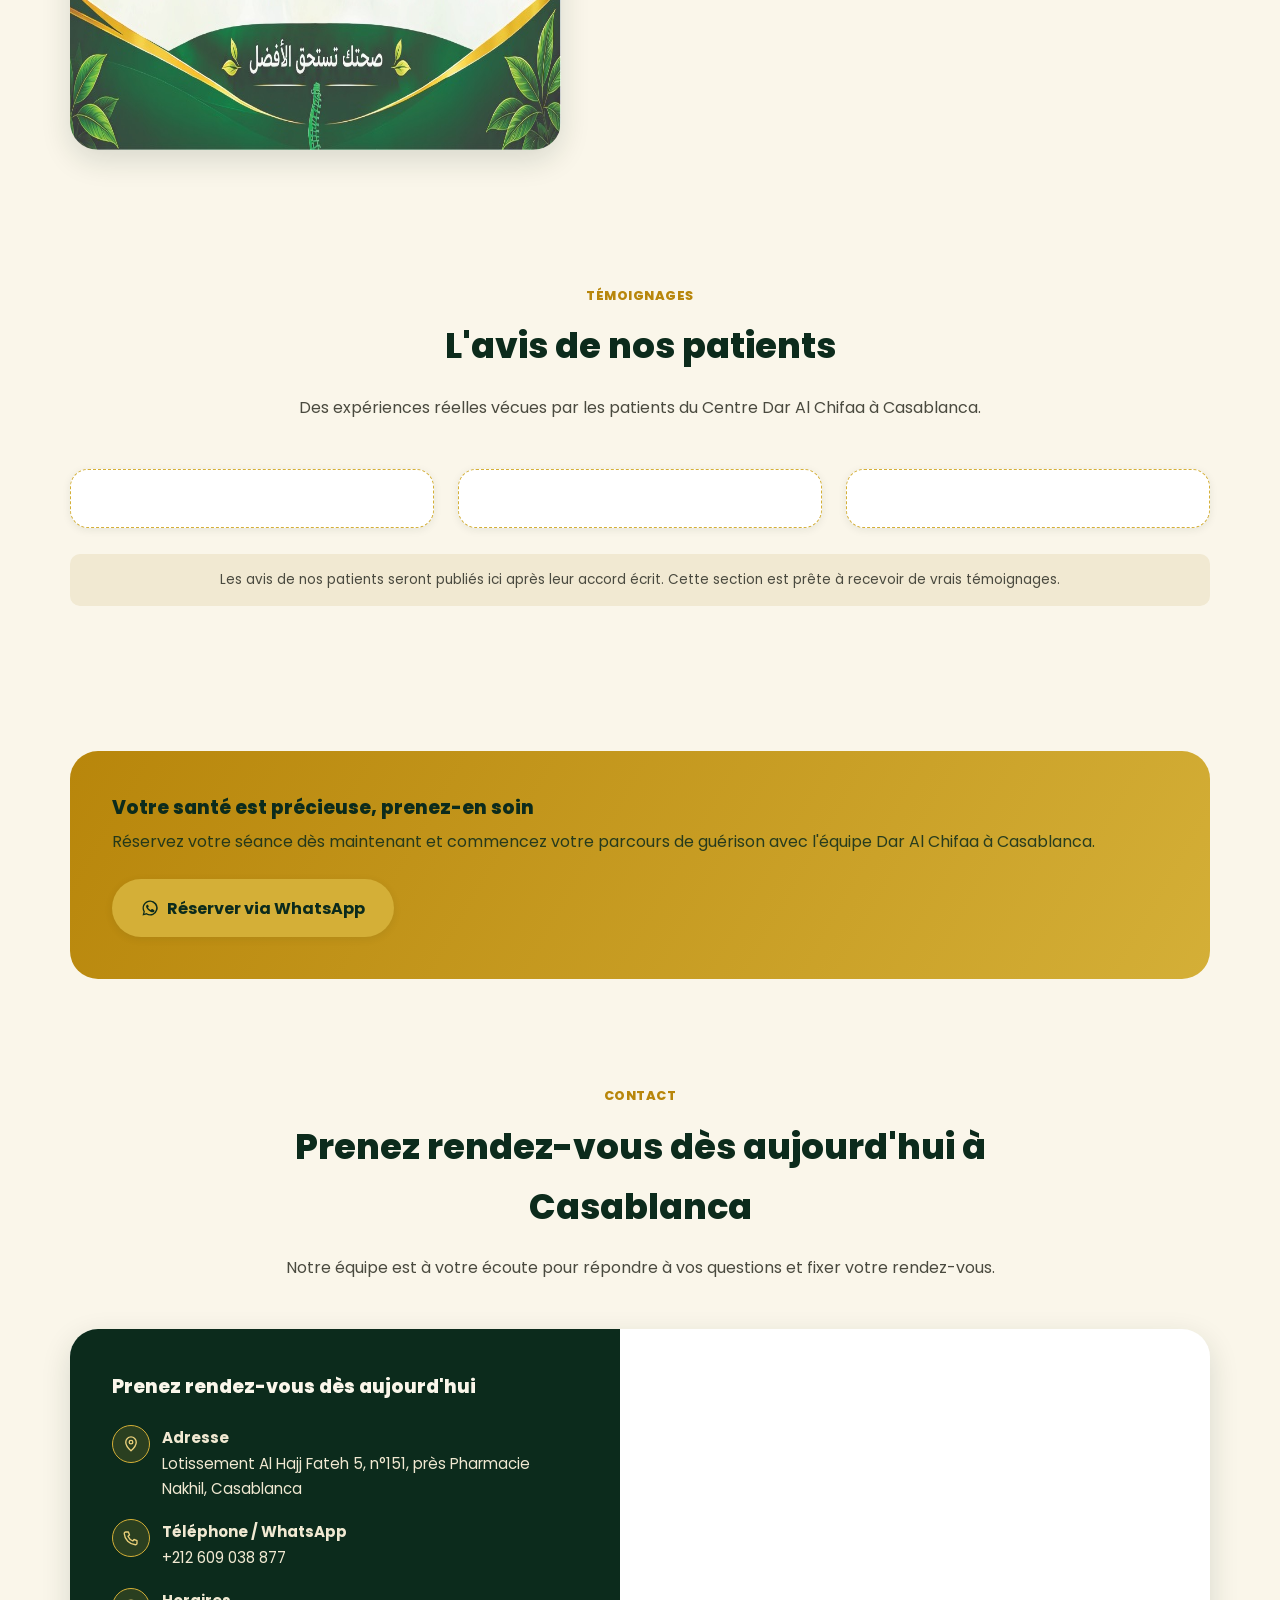
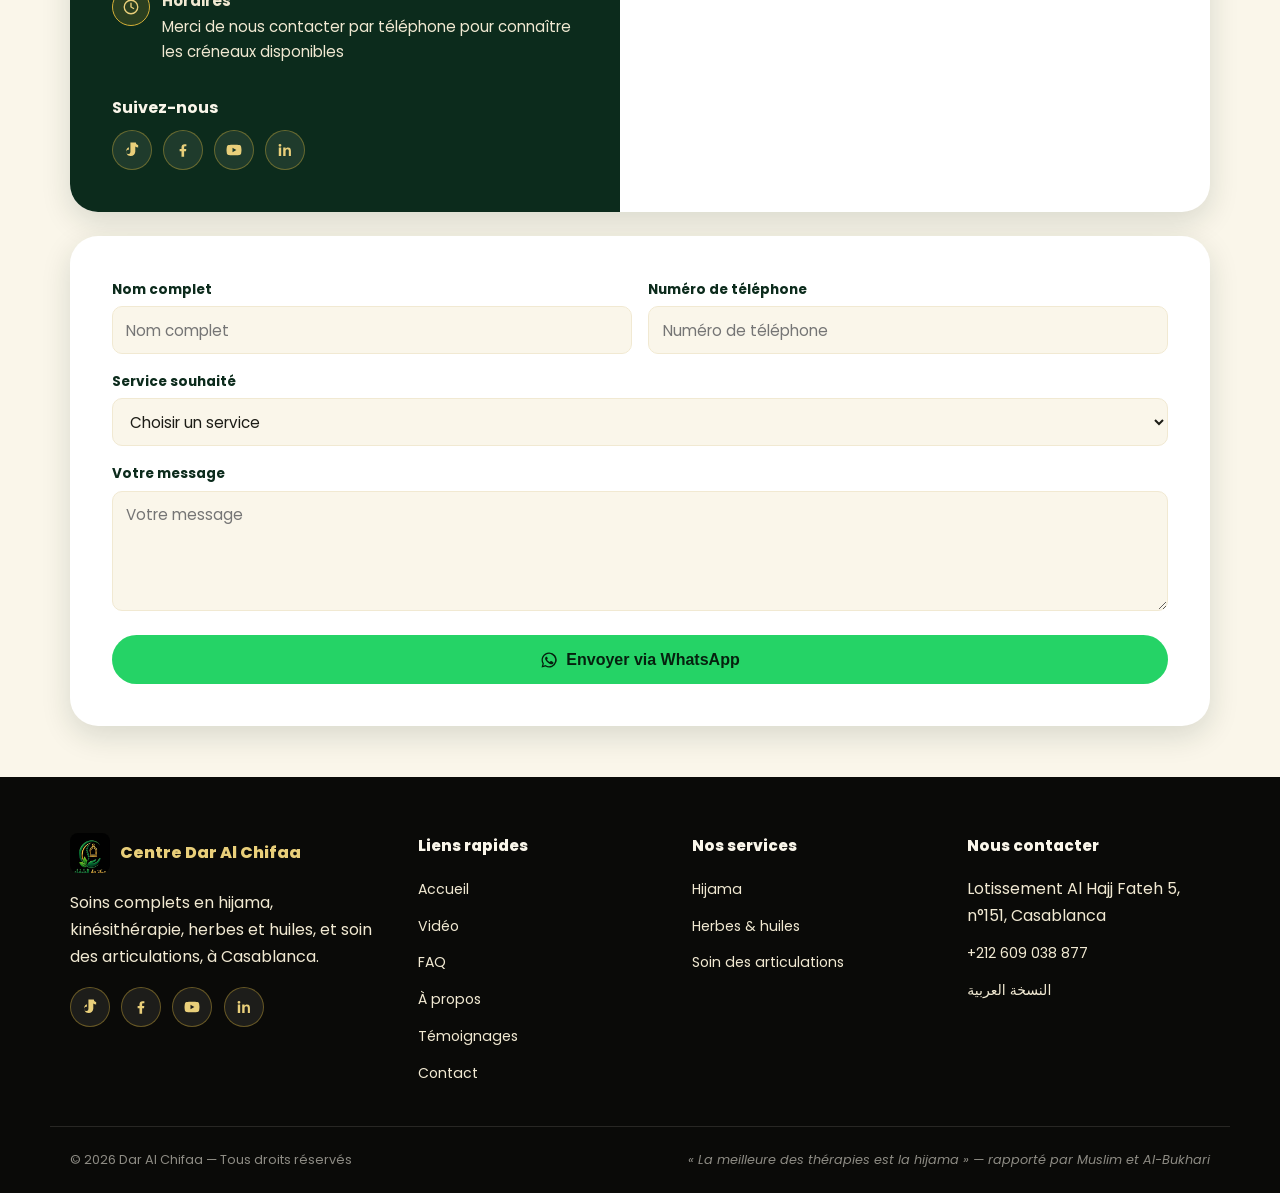
<file: fr/index.html>
<!doctype html>
<html lang="fr" dir="ltr">
<head>
<meta charset="UTF-8">
<meta name="viewport" content="width=device-width, initial-scale=1">
<title>Centre Dar Al Chifaa – Hijama & Kinésithérapie à Casablanca</title>
<meta name="description" content="Centre Dar Al Chifaa à Casablanca : hijama prophétique, kinésithérapie/ostéopathie, herbes et huiles naturelles. Prise en charge par une équipe qualifiée. RDV WhatsApp +212 609 038 877.">
<meta name="robots" content="index, follow, max-image-preview:large">
<meta name="theme-color" content="#0c2b1c">

<link rel="canonical" href="https://dar-alchifaa.ma/fr/">
<link rel="alternate" hreflang="ar" href="https://dar-alchifaa.ma/">
<link rel="alternate" hreflang="fr" href="https://dar-alchifaa.ma/fr/">
<link rel="alternate" hreflang="x-default" href="https://dar-alchifaa.ma/">

<link rel="icon" type="image/png" href="../assets/img/logo-icon.png">
<link rel="apple-touch-icon" href="../assets/img/logo-icon.png">

<!-- Open Graph / Twitter -->
<meta property="og:type" content="business.business">
<meta property="og:site_name" content="Centre Dar Al Chifaa">
<meta property="og:title" content="Centre Dar Al Chifaa – Hijama & Kinésithérapie à Casablanca">
<meta property="og:description" content="Hijama prophétique, kinésithérapie/ostéopathie, herbes et huiles naturelles — soins de santé complets à Casablanca.">
<meta property="og:image" content="https://dar-alchifaa.ma/assets/img/logo-dar-alchifaa.png">
<meta property="og:url" content="https://dar-alchifaa.ma/fr/">
<meta property="og:locale" content="fr_MA">
<meta property="og:locale:alternate" content="ar_MA">
<meta name="twitter:card" content="summary">

<link rel="preconnect" href="https://fonts.googleapis.com">
<link rel="preconnect" href="https://fonts.gstatic.com" crossorigin>
<link href="https://fonts.googleapis.com/css2?family=Cairo:wght@500;600;700;800&family=Tajawal:wght@500;700;800&family=Poppins:wght@500;600;700;800&display=swap" rel="stylesheet">

<link rel="stylesheet" href="../assets/css/style.css">

<!-- JSON-LD : fiche établissement (SEO local) -->
<script type="application/ld+json">
{
  "@context": "https://schema.org",
  "@type": "MedicalClinic",
  "name": "Centre Dar Al Chifaa",
  "alternateName": "مركز دار الشفاء",
  "image": "https://dar-alchifaa.ma/assets/img/logo-dar-alchifaa.png",
  "logo": "https://dar-alchifaa.ma/assets/img/logo-dar-alchifaa.png",
  "url": "https://dar-alchifaa.ma/fr/",
  "telephone": "+212609038877",
  "medicalSpecialty": "PhysicalTherapy",
  "description": "Centre Dar Al Chifaa à Casablanca, spécialisé en hijama prophétique, kinésithérapie/ostéopathie, et herbes et huiles naturelles.",
  "address": {
    "@type": "PostalAddress",
    "streetAddress": "Lotissement Al Hajj Fateh 5, n°151, près Pharmacie Nakhil",
    "addressLocality": "Casablanca",
    "addressRegion": "Casablanca-Settat",
    "addressCountry": "MA"
  },
  "inLanguage": ["fr", "ar"]
}
</script>

<!-- JSON-LD : questions fréquentes (identiques au texte visible de la section #faq) -->
<script type="application/ld+json">
{
  "@context": "https://schema.org",
  "@type": "FAQPage",
  "mainEntity": [
    {
      "@type": "Question",
      "name": "Qu'est-ce que la hijama et quels sont ses bienfaits ?",
      "acceptedAnswer": {"@type": "Answer", "text": "La hijama (thérapie par ventouses) est une pratique traditionnelle inspirée de la tradition prophétique, utilisée depuis des siècles pour stimuler la circulation sanguine, soulager les tensions musculaires et articulaires, et renforcer l'immunité. Au Centre Dar Al Chifaa à Casablanca, les séances sont réalisées par des praticiens qualifiés, dans le respect strict des règles d'hygiène et de sécurité."}
    },
    {
      "@type": "Question",
      "name": "La séance de hijama est-elle douloureuse ?",
      "acceptedAnswer": {"@type": "Answer", "text": "La hijama est globalement une pratique sûre ; certaines personnes ressentent une légère sensation de tiraillement pendant la pose des ventouses. Notre équipe explique chaque étape et adapte la séance à votre confort."}
    },
    {
      "@type": "Question",
      "name": "Quelle est la différence entre thérapie naturelle et soin des articulations ?",
      "acceptedAnswer": {"@type": "Answer", "text": "La thérapie manuelle utilise des techniques et des exercices pour rééduquer muscles et articulations après une blessure, tandis que l'ostéopathie/le traitement ostéo-articulaire vise à corriger la posture de la colonne et des articulations pour soulager la douleur et améliorer la mobilité. Au Centre Dar Al Chifaa, nous combinons les deux approches selon les besoins de chaque patient."}
    },
    {
      "@type": "Question",
      "name": "Les herbes et huiles naturelles sont-elles sans risque ?",
      "acceptedAnswer": {"@type": "Answer", "text": "Nous utilisons des préparations naturelles sélectionnées avec soin, en complément des séances de hijama et de thérapie naturelle. Merci de signaler à notre équipe toute condition médicale particulière ou allergie avant votre séance."}
    },
    {
      "@type": "Question",
      "name": "Combien de séances sont nécessaires ?",
      "acceptedAnswer": {"@type": "Answer", "text": "Le nombre et la fréquence des séances dépendent de votre situation et de vos objectifs. Notre équipe évalue votre cas lors de la première visite et vous propose un programme de soin adapté."}
    },
    {
      "@type": "Question",
      "name": "Où se trouve le Centre Dar Al Chifaa et comment prendre rendez-vous ?",
      "acceptedAnswer": {"@type": "Answer", "text": "Le Centre Dar Al Chifaa se situe Lotissement Al Hajj Fateh 5, n°151, près de la Pharmacie Nakhil, à Casablanca. Vous pouvez réserver facilement par téléphone ou WhatsApp au +212 609 038 877."}
    }
  ]
}
</script>

<script>window.DAC_LANG = "fr";</script>
</head>
<body>

<!-- Sprite d'icônes SVG (utilisées via <use>) -->
<svg width="0" height="0" style="position:absolute" aria-hidden="true">
  <defs>
    <symbol id="ic-leaf" viewBox="0 0 24 24" fill="none" stroke="currentColor" stroke-width="1.8" stroke-linecap="round" stroke-linejoin="round"><path d="M4 20c8 0 14-6 16-16C10 4 4 10 4 20Z"/><path d="M6 18c3-4 7-7 12-9"/></symbol>
    <symbol id="ic-cup" viewBox="0 0 24 24" fill="none" stroke="currentColor" stroke-width="1.8" stroke-linecap="round" stroke-linejoin="round"><path d="M6 10a6 6 0 0 1 12 0v3a6 6 0 0 1-12 0v-3Z"/><path d="M9 3v2M15 3v2M12 2v3"/></symbol>
    <symbol id="ic-spine" viewBox="0 0 24 24" fill="none" stroke="currentColor" stroke-width="1.8" stroke-linecap="round"><circle cx="12" cy="4" r="1.4"/><circle cx="12" cy="8.5" r="1.4"/><circle cx="12" cy="13" r="1.4"/><circle cx="12" cy="17.5" r="1.4"/><path d="M9 21c1-1.2 2-1.7 3-1.7s2 .5 3 1.7"/></symbol>
    <symbol id="ic-shield" viewBox="0 0 24 24" fill="none" stroke="currentColor" stroke-width="1.8" stroke-linecap="round" stroke-linejoin="round"><path d="M12 3l7 3v6c0 4.5-3 7.5-7 9-4-1.5-7-4.5-7-9V6l7-3Z"/><path d="M9 12l2 2 4-4"/></symbol>
    <symbol id="ic-team" viewBox="0 0 24 24" fill="none" stroke="currentColor" stroke-width="1.8" stroke-linecap="round" stroke-linejoin="round"><circle cx="9" cy="8" r="3"/><path d="M2.5 20c0-3.6 2.9-6 6.5-6s6.5 2.4 6.5 6"/><circle cx="17.5" cy="8.5" r="2.3"/><path d="M16 14.3c2.8.4 4.5 2.4 4.5 5.7"/></symbol>
    <symbol id="ic-heart" viewBox="0 0 24 24" fill="none" stroke="currentColor" stroke-width="1.8" stroke-linecap="round" stroke-linejoin="round"><path d="M12 20s-7-4.4-9.3-8.8C1.2 8 2.6 4.8 6 4.2c2-.4 3.7.6 6 3 2.3-2.4 4-3.4 6-3 3.4.6 4.8 3.8 3.3 7-2.3 4.4-9.3 8.8-9.3 8.8Z"/></symbol>
    <symbol id="ic-spark" viewBox="0 0 24 24" fill="none" stroke="currentColor" stroke-width="1.8" stroke-linecap="round" stroke-linejoin="round"><path d="M12 3v4M12 17v4M3 12h4M17 12h4M6 6l2.5 2.5M15.5 15.5 18 18M18 6l-2.5 2.5M8.5 15.5 6 18"/></symbol>
    <symbol id="ic-pin" viewBox="0 0 24 24" fill="none" stroke="currentColor" stroke-width="1.8" stroke-linecap="round" stroke-linejoin="round"><path d="M12 21s7-6.3 7-11.5A7 7 0 0 0 5 9.5C5 14.7 12 21 12 21Z"/><circle cx="12" cy="9.5" r="2.4"/></symbol>
    <symbol id="ic-phone" viewBox="0 0 24 24" fill="none" stroke="currentColor" stroke-width="1.8" stroke-linecap="round" stroke-linejoin="round"><path d="M5 4h3.5l1.5 4-2 1.6a12 12 0 0 0 6.4 6.4l1.6-2 4 1.5V19a2 2 0 0 1-2.2 2C10 20.5 3.5 14 3 6.2A2 2 0 0 1 5 4Z"/></symbol>
    <symbol id="ic-clock" viewBox="0 0 24 24" fill="none" stroke="currentColor" stroke-width="1.8" stroke-linecap="round" stroke-linejoin="round"><circle cx="12" cy="12" r="9"/><path d="M12 7v5l3.5 2"/></symbol>
    <symbol id="ic-check" viewBox="0 0 24 24" fill="none" stroke="currentColor" stroke-width="2" stroke-linecap="round" stroke-linejoin="round"><path d="M20 6 9 17l-5-5"/></symbol>
    <symbol id="ic-whatsapp" viewBox="0 0 24 24" fill="currentColor"><path d="M12 2a10 10 0 0 0-8.6 15L2 22l5.2-1.4A10 10 0 1 0 12 2Zm0 18.2a8.1 8.1 0 0 1-4.2-1.2l-.3-.2-3.1.8.8-3-.2-.3A8.2 8.2 0 1 1 12 20.2Zm4.5-6.1c-.2-.1-1.5-.7-1.7-.8-.2-.1-.4-.1-.6.1-.2.2-.7.8-.8 1-.2.2-.3.2-.5.1a6.7 6.7 0 0 1-2-1.2 7.4 7.4 0 0 1-1.4-1.7c-.1-.2 0-.4.1-.5l.4-.4.3-.4c.1-.1.1-.3 0-.4-.1-.1-.6-1.4-.8-1.9-.2-.5-.4-.4-.6-.4h-.5c-.2 0-.5.1-.7.3-.2.2-.9.9-.9 2.2s1 2.6 1.1 2.7c.1.2 2 3 4.7 4.2.7.3 1.2.5 1.6.6.7.2 1.3.2 1.8.1.5-.1 1.5-.6 1.8-1.2.2-.6.2-1.1.2-1.2-.1-.1-.3-.2-.5-.3Z"/></symbol>
    <symbol id="ic-tiktok" viewBox="0 0 24 24" fill="currentColor"><path d="M14 2h3.1c.2 1.7 1.4 3.1 3.1 3.4v3.1c-1.4 0-2.7-.4-3.8-1.2v6.6c0 3.3-2.7 6-6 6a6 6 0 0 1-2.5-11.5v3.4a2.8 2.8 0 1 0 2 2.7V2Z"/></symbol>
    <symbol id="ic-facebook" viewBox="0 0 24 24" fill="currentColor"><path d="M13.5 21v-7.5H16l.4-3H13.5V8.4c0-.9.2-1.5 1.5-1.5H16.5V4.3C16.2 4.3 15.2 4.2 14 4.2c-2.4 0-4 1.5-4 4.2V10.5H7.5v3H10V21h3.5Z"/></symbol>
    <symbol id="ic-youtube" viewBox="0 0 24 24" fill="currentColor"><path d="M21.5 7.5a3 3 0 0 0-2.1-2.1C17.6 5 12 5 12 5s-5.6 0-7.4.4A3 3 0 0 0 2.5 7.5 31 31 0 0 0 2 12a31 31 0 0 0 .5 4.5 3 3 0 0 0 2.1 2.1C6.4 19 12 19 12 19s5.6 0 7.4-.4a3 3 0 0 0 2.1-2.1A31 31 0 0 0 22 12a31 31 0 0 0-.5-4.5ZM10 15V9l5.2 3-5.2 3Z"/></symbol>
    <symbol id="ic-linkedin" viewBox="0 0 24 24" fill="currentColor"><path d="M6.9 8.6H3.7V20h3.2V8.6ZM5.3 3.9a1.9 1.9 0 1 0 0 3.8 1.9 1.9 0 0 0 0-3.8ZM20.3 20h-3.2v-5.9c0-1.4 0-3.2-2-3.2s-2.3 1.5-2.3 3.1V20H9.6V8.6h3.1v1.6h.1c.4-.8 1.5-1.7 3.1-1.7 3.4 0 4 2.2 4 5.1V20Z"/></symbol>
  </defs>
</svg>

<header class="site-header">
  <div class="container header-inner">
    <a class="brand" href="#home">
      <img src="../assets/img/logo-dar-alchifaa.png" alt="Centre Dar Al Chifaa — hijama et kinésithérapie à Casablanca" width="44" height="44" style="object-fit:cover">
      <span class="brand-name">Centre Dar Al Chifaa<small>مركز دار الشفاء — Casablanca</small></span>
    </a>

    <nav class="main-nav" id="main-nav">
      <a href="#home">Accueil</a>
      <a href="#services">Nos services</a>
      <a href="#video">Vidéo</a>
      <a href="#faq">FAQ</a>
      <a href="#about">À propos</a>
      <a href="#testimonials">Témoignages</a>
      <a href="#contact">Contact</a>
    </nav>

    <div class="header-actions">
      <div class="lang-switch" role="group" aria-label="Language / اللغة">
        <a href="../index.html">AR</a>
        <a href="index.html" class="active" aria-current="page">FR</a>
      </div>
      <a class="btn btn-primary" style="padding:.6em 1.2em" href="#contact">Prendre RDV</a>
      <button class="nav-toggle" id="nav-toggle" aria-label="Menu" aria-expanded="false" aria-controls="main-nav">☰</button>
    </div>
  </div>
</header>

<main>

  <!-- ============ HERO ============ -->
  <section id="home" class="hero">
    <div class="container hero-grid">
      <div>
        <span class="hero-eyebrow">
          <svg width="16" height="16"><use href="#ic-leaf"/></svg>
          <span>Centre de hijama et kinésithérapie à Casablanca</span>
        </span>
        <h1>Une prise en charge complète pour votre santé et votre bien-être</h1>
        <p class="lede">Nous associons la hijama prophétique, la kinésithérapie/ostéopathie, et les herbes et huiles naturelles, pour vous offrir à Casablanca des soins de santé complets dans un cadre sûr et rassurant, par une équipe qualifiée.</p>

        <div class="hero-cta">
          <a class="btn btn-primary" href="#contact">Prendre rendez-vous maintenant</a>
          <a class="btn btn-outline" href="https://wa.me/212609038877" target="_blank" rel="noopener">
            <svg width="18" height="18"><use href="#ic-whatsapp"/></svg>
            <span>Contacter sur WhatsApp</span>
          </a>
        </div>

        <div class="hero-pillars">
          <a class="pillar-chip" href="#service-hijama"><svg width="16" height="16"><use href="#ic-cup"/></svg><span>Hijama</span></a>
          <a class="pillar-chip" href="#service-herbs"><svg width="16" height="16"><use href="#ic-leaf"/></svg><span>Herbes & huiles</span></a>
          <a class="pillar-chip" href="#service-joints"><svg width="16" height="16"><use href="#ic-spine"/></svg><span>Soin des articulations</span></a>
        </div>

        <blockquote class="hero-quote reveal">
          <span>« La meilleure des thérapies est la hijama »</span>
          <cite>Rapporté par Anas ibn Malik, hadith authentique (Muslim et Al-Bukhari)</cite>
        </blockquote>
      </div>

      <div class="hero-media reveal">
        <img src="../assets/img/hero-hijama.jpg" alt="Séance de hijama prophétique au Centre Dar Al Chifaa à Casablanca" width="800" height="1000">
      </div>
    </div>
  </section>

  <!-- ============ VALEURS / POURQUOI NOUS CHOISIR ============ -->
  <section class="section-tight">
    <div class="container">
      <div class="section-head reveal" style="margin-bottom:1.8rem">
        <span class="eyebrow">Pourquoi nous choisir</span>
      </div>
      <div class="values-strip reveal">
        <div class="value-item"><span class="ic"><svg width="24" height="24"><use href="#ic-shield"/></svg></span><span>Environnement sûr et stérilisé</span></div>
        <div class="value-item"><span class="ic"><svg width="24" height="24"><use href="#ic-team"/></svg></span><span>Équipe spécialisée</span></div>
        <div class="value-item"><span class="ic"><svg width="24" height="24"><use href="#ic-heart"/></svg></span><span>Prise en charge personnalisée</span></div>
        <div class="value-item"><span class="ic"><svg width="24" height="24"><use href="#ic-leaf"/></svg></span><span>Méthodes naturelles, sans médicaments</span></div>
        <div class="value-item"><span class="ic"><svg width="24" height="24"><use href="#ic-spark"/></svg></span><span>Résultats dès la première séance</span></div>
      </div>
    </div>
  </section>

  <!-- ============ SERVICES / 3 PILIERS ============ -->
  <section id="services">
    <div class="container">
      <div class="section-head reveal">
        <span class="eyebrow">Nos services à Casablanca</span>
        <h2>Trois piliers pour une santé complète</h2>
        <p>Une approche intégrée associant tradition prophétique, médecine traditionnelle et thérapie naturelle moderne, au service des habitants de Casablanca et de sa région.</p>
      </div>

      <div class="pillars-grid">
        <!-- Hijama -->
        <article class="pillar-card reveal" id="service-hijama">
          <span class="pillar-icon"><svg width="30" height="30"><use href="#ic-cup"/></svg></span>
          <div>
            <div class="pillar-tagline">Tradition prophétique et guérison naturelle</div>
            <h3>Hijama à Casablanca</h3>
            <p>Les séances de hijama prophétique sont réalisées dans notre centre par des praticiens qualifiés, dans le respect des normes d'hygiène et de sécurité les plus strictes. Cette pratique consiste à poser des ventouses sur des points précis du corps afin de stimuler la circulation sanguine et favoriser l'élimination des toxines — l'une des plus anciennes méthodes de soin traditionnel recommandées dans la tradition prophétique.</p>
          </div>
          <ul class="benefit-list">
            <li><svg><use href="#ic-check"/></svg><span>Active la circulation sanguine</span></li>
            <li><svg><use href="#ic-check"/></svg><span>Renforce le système immunitaire</span></li>
            <li><svg><use href="#ic-check"/></svg><span>Soulage les douleurs musculaires et articulaires</span></li>
            <li><svg><use href="#ic-check"/></svg><span>Réduit le stress, l'anxiété, améliore le sommeil</span></li>
            <li><svg><use href="#ic-check"/></svg><span>Purifie le corps des toxines</span></li>
            <li><svg><use href="#ic-check"/></svg><span>Améliore la peau et stimule la pousse des cheveux</span></li>
          </ul>
          <a class="btn btn-outline-dark" href="#contact">Réservez votre séance</a>
        </article>

        <!-- Herbes & huiles -->
        <article class="pillar-card reveal" id="service-herbs">
          <span class="pillar-icon"><svg width="30" height="30"><use href="#ic-leaf"/></svg></span>
          <div>
            <div class="pillar-tagline">Une médecine traditionnelle authentique</div>
            <h3>Herbes & huiles naturelles</h3>
            <p>Nous proposons des préparations à base d'herbes et d'huiles naturelles, sélectionnées avec soin auprès de sources fiables, pour soutenir votre santé et compléter les séances de hijama et de thérapie naturelle. Notre équipe vous oriente vers le mélange le plus adapté à votre situation, dans une approche globale du corps et de l'esprit.</p>
          </div>
          <ul class="benefit-list">
            <li><svg><use href="#ic-check"/></svg><span>Soutient le foie et régule la tension artérielle</span></li>
            <li><svg><use href="#ic-check"/></svg><span>Améliore la digestion</span></li>
            <li><svg><use href="#ic-check"/></svg><span>Renforce l'immunité naturellement</span></li>
            <li><svg><use href="#ic-check"/></svg><span>Détend le corps et l'esprit</span></li>
          </ul>
          <a class="btn btn-outline-dark" href="#contact">Réservez votre séance</a>
        </article>

        <!-- Soin des articulations -->
        <article class="pillar-card reveal" id="service-joints">
          <span class="pillar-icon"><svg width="30" height="30"><use href="#ic-spine"/></svg></span>
          <div>
            <div class="pillar-tagline">Pour une santé meilleure et un quotidien plus confortable</div>
            <h3>Kinésithérapie & soin des articulations</h3>
            <p>Le Centre Dar Al Chifaa propose des séances d'ostéopathie et de thérapie manuelle pour vous aider à retrouver votre mobilité en toute sécurité et efficacité, que vous souffriez de douleurs chroniques ou que vous récupériez d'une blessure sportive. Un programme de soin personnalisé est établi pour chaque patient, alliant rééducation et prévention.</p>
          </div>
          <ul class="benefit-list">
            <li><svg><use href="#ic-check"/></svg><span>Correction posturale de la colonne et des articulations</span></li>
            <li><svg><use href="#ic-check"/></svg><span>Thérapie manuelle pour rééquilibrer les articulations et soulager les douleurs</span></li>
            <li><svg><use href="#ic-check"/></svg><span>Rééducation post-traumatique, mobilité et souplesse</span></li>
            <li><svg><use href="#ic-check"/></svg><span>Traitement des articulations, réduction des inflammations</span></li>
            <li><svg><use href="#ic-check"/></svg><span>Correction de posture, prévention des douleurs dorsales</span></li>
            <li><svg><use href="#ic-check"/></svg><span>Massage relaxant, regain d'énergie</span></li>
          </ul>
          <a class="btn btn-outline-dark" href="#contact">Réservez votre séance</a>
        </article>
      </div>
    </div>
  </section>

  <!-- ============ VIDÉO ============ -->
  <section id="video" class="section-tight video-showcase">
    <div class="container">
      <div class="section-head reveal">
        <span class="eyebrow">À voir</span>
        <h2>Une séance de hijama au Centre Dar Al Chifaa</h2>
        <p>Extrait d'une véritable séance de hijama réalisée dans notre centre à Casablanca, montrant un cadre de soin propre et le matériel utilisé.</p>
      </div>
      <div class="video-frame reveal">
        <video src="../assets/video/seance-hijama.mp4" controls preload="metadata" playsinline
               aria-label="Vidéo d'une séance de hijama au Centre Dar Al Chifaa à Casablanca"></video>
      </div>
    </div>
  </section>

  <!-- ============ FAQ ============ -->
  <section id="faq" class="section-tight" style="background:var(--c-cream-dark)">
    <div class="container">
      <div class="section-head reveal">
        <span class="eyebrow">Questions fréquentes</span>
        <h2>Ce que nos patients demandent le plus souvent</h2>
        <p>Tout ce qu'il faut savoir sur la hijama, la kinésithérapie et les herbes naturelles au Centre Dar Al Chifaa à Casablanca.</p>
      </div>
      <div class="faq-list reveal">
        <details class="faq-item">
          <summary>Qu'est-ce que la hijama et quels sont ses bienfaits ?</summary>
          <p>La hijama (thérapie par ventouses) est une pratique traditionnelle inspirée de la tradition prophétique, utilisée depuis des siècles pour stimuler la circulation sanguine, soulager les tensions musculaires et articulaires, et renforcer l'immunité. Au Centre Dar Al Chifaa à Casablanca, les séances sont réalisées par des praticiens qualifiés, dans le respect strict des règles d'hygiène et de sécurité.</p>
        </details>
        <details class="faq-item">
          <summary>La séance de hijama est-elle douloureuse ?</summary>
          <p>La hijama est globalement une pratique sûre ; certaines personnes ressentent une légère sensation de tiraillement pendant la pose des ventouses. Notre équipe explique chaque étape et adapte la séance à votre confort.</p>
        </details>
        <details class="faq-item">
          <summary>Quelle est la différence entre thérapie naturelle et soin des articulations ?</summary>
          <p>La thérapie manuelle utilise des techniques et des exercices pour rééduquer muscles et articulations après une blessure, tandis que l'ostéopathie/le traitement ostéo-articulaire vise à corriger la posture de la colonne et des articulations pour soulager la douleur et améliorer la mobilité. Au Centre Dar Al Chifaa, nous combinons les deux approches selon les besoins de chaque patient.</p>
        </details>
        <details class="faq-item">
          <summary>Les herbes et huiles naturelles sont-elles sans risque ?</summary>
          <p>Nous utilisons des préparations naturelles sélectionnées avec soin, en complément des séances de hijama et de thérapie naturelle. Merci de signaler à notre équipe toute condition médicale particulière ou allergie avant votre séance.</p>
        </details>
        <details class="faq-item">
          <summary>Combien de séances sont nécessaires ?</summary>
          <p>Le nombre et la fréquence des séances dépendent de votre situation et de vos objectifs. Notre équipe évalue votre cas lors de la première visite et vous propose un programme de soin adapté.</p>
        </details>
        <details class="faq-item">
          <summary>Où se trouve le Centre Dar Al Chifaa et comment prendre rendez-vous ?</summary>
          <p>Le Centre Dar Al Chifaa se situe Lotissement Al Hajj Fateh 5, n°151, près de la Pharmacie Nakhil, à Casablanca. Vous pouvez réserver facilement par téléphone ou WhatsApp au +212 609 038 877.</p>
        </details>
      </div>
    </div>
  </section>

  <!-- ============ À PROPOS ============ -->
  <section id="about" class="section-tight">
    <div class="container about-grid">
      <div class="about-media reveal">
        <img src="../assets/img/articulations-services.jpg" alt="Services de kinésithérapie et d'ostéopathie au Centre Dar Al Chifaa à Casablanca" loading="lazy" width="1080" height="1600">
      </div>
      <div class="reveal">
        <span class="eyebrow">À propos</span>
        <h2>Centre Dar Al Chifaa, à Casablanca</h2>
        <p>Le Centre Dar Al Chifaa est un centre spécialisé à Casablanca associant kinésithérapie, hijama, et herbes et huiles naturelles, dans le but d'offrir une prise en charge de santé complète et professionnelle, dans un environnement propre et rassurant.</p>
        <p>Nous croyons que l'association entre médecine moderne et médecine traditionnelle donne des résultats plus durables. Notre équipe qualifiée vous accueille avec une attention personnalisée, de la première consultation jusqu'au suivi de votre rétablissement.</p>
        <div class="about-stats">
          <div class="stat"><b>3</b><span>services intégrés</span></div>
          <div class="stat"><b>100%</b><span>environnement sûr et stérilisé</span></div>
          <div class="stat"><b>5/5</b><span>prise en charge personnalisée</span></div>
        </div>
        <a class="btn btn-outline-dark mt-2" href="#services">Découvrir nos services</a>
      </div>
    </div>
  </section>

  <!-- ============ TÉMOIGNAGES ============ -->
  <section id="testimonials">
    <div class="container">
      <div class="section-head reveal">
        <span class="eyebrow">Témoignages</span>
        <h2>L'avis de nos patients</h2>
        <p>Des expériences réelles vécues par les patients du Centre Dar Al Chifaa à Casablanca.</p>
      </div>
      <div class="testimonials-grid">
        <div class="testimonial-card reveal" style="border:1.5px dashed var(--c-gold-500)"></div>
        <div class="testimonial-card reveal" style="border:1.5px dashed var(--c-gold-500)"></div>
        <div class="testimonial-card reveal" style="border:1.5px dashed var(--c-gold-500)"></div>
      </div>
      <p class="testimonial-note reveal">Les avis de nos patients seront publiés ici après leur accord écrit. Cette section est prête à recevoir de vrais témoignages.</p>
    </div>
  </section>

  <!-- ============ CTA BAND ============ -->
  <section class="section-tight">
    <div class="container">
      <div class="cta-band reveal">
        <div>
          <h3>Votre santé est précieuse, prenez-en soin</h3>
          <p>Réservez votre séance dès maintenant et commencez votre parcours de guérison avec l'équipe Dar Al Chifaa à Casablanca.</p>
        </div>
        <a class="btn btn-primary" href="https://wa.me/212609038877" target="_blank" rel="noopener">
          <svg width="18" height="18"><use href="#ic-whatsapp"/></svg>
          <span>Réserver via WhatsApp</span>
        </a>
      </div>
    </div>
  </section>

  <!-- ============ CONTACT ============ -->
  <section id="contact" class="section-tight">
    <div class="container">
      <div class="section-head reveal">
        <span class="eyebrow">Contact</span>
        <h2>Prenez rendez-vous dès aujourd'hui à Casablanca</h2>
        <p>Notre équipe est à votre écoute pour répondre à vos questions et fixer votre rendez-vous.</p>
      </div>

      <div class="contact-wrap reveal">
        <div class="contact-info">
          <h3>Prenez rendez-vous dès aujourd'hui</h3>
          <ul class="contact-list">
            <li>
              <span class="ic"><svg width="18" height="18"><use href="#ic-pin"/></svg></span>
              <span>
                <strong>Adresse</strong><br>
                <span>Lotissement Al Hajj Fateh 5, n°151, près Pharmacie Nakhil, Casablanca</span>
              </span>
            </li>
            <li>
              <span class="ic"><svg width="18" height="18"><use href="#ic-phone"/></svg></span>
              <span>
                <strong>Téléphone / WhatsApp</strong><br>
                <a href="tel:+212609038877" dir="ltr" style="display:inline-block">+212 609 038 877</a>
              </span>
            </li>
            <li>
              <span class="ic"><svg width="18" height="18"><use href="#ic-clock"/></svg></span>
              <span>
                <strong>Horaires</strong><br>
                <span>Merci de nous contacter par téléphone pour connaître les créneaux disponibles</span>
              </span>
            </li>
          </ul>
          <strong style="display:block;margin-bottom:.6em;color:var(--c-cream)">Suivez-nous</strong>
          <div class="social-row">
            <a href="#" aria-label="TikTok"><svg width="18" height="18"><use href="#ic-tiktok"/></svg></a>
            <a href="#" aria-label="Facebook"><svg width="18" height="18"><use href="#ic-facebook"/></svg></a>
            <a href="#" aria-label="YouTube"><svg width="18" height="18"><use href="#ic-youtube"/></svg></a>
            <a href="#" aria-label="LinkedIn"><svg width="18" height="18"><use href="#ic-linkedin"/></svg></a>
          </div>
        </div>

        <div class="contact-map">
          <iframe
            title="Carte du Centre Dar Al Chifaa à Casablanca"
            src="https://www.google.com/maps?q=Lotissement%20Al%20Hajj%20Fateh%205%2C%20151%2C%20Casablanca&output=embed"
            loading="lazy" referrerpolicy="no-referrer-when-downgrade"></iframe>
        </div>
      </div>

      <div class="contact-wrap reveal" style="margin-top:1.5rem;grid-template-columns:1fr">
        <form class="contact-form" id="contact-form">
          <div class="form-row two">
            <div>
              <label for="f-name">Nom complet</label>
              <input type="text" id="f-name" name="name" required placeholder="Nom complet">
            </div>
            <div>
              <label for="f-phone">Numéro de téléphone</label>
              <input type="tel" id="f-phone" name="phone" required placeholder="Numéro de téléphone">
            </div>
          </div>
          <div class="form-row">
            <div>
              <label for="f-service">Service souhaité</label>
              <select id="f-service" name="service">
                <option value="">Choisir un service</option>
                <option value="hijama">Hijama</option>
                <option value="herbs">Herbes & huiles</option>
                <option value="joints">Soin des articulations</option>
              </select>
            </div>
          </div>
          <div class="form-row">
            <div>
              <label for="f-message">Votre message</label>
              <textarea id="f-message" name="message" placeholder="Votre message"></textarea>
            </div>
          </div>
          <button type="submit" class="btn btn-whatsapp btn-block">
            <svg width="18" height="18"><use href="#ic-whatsapp"/></svg>
            <span>Envoyer via WhatsApp</span>
          </button>
        </form>
      </div>
    </div>
  </section>

</main>

<footer class="site-footer">
  <div class="container footer-grid">
    <div>
      <div class="footer-brand">
        <img src="../assets/img/logo-dar-alchifaa.png" alt="Centre Dar Al Chifaa" width="40" height="40" style="object-fit:cover;border-radius:8px">
        <span>Centre Dar Al Chifaa</span>
      </div>
      <p>Soins complets en hijama, kinésithérapie, herbes et huiles, et soin des articulations, à Casablanca.</p>
      <div class="social-row">
        <a href="#" aria-label="TikTok"><svg width="18" height="18"><use href="#ic-tiktok"/></svg></a>
        <a href="#" aria-label="Facebook"><svg width="18" height="18"><use href="#ic-facebook"/></svg></a>
        <a href="#" aria-label="YouTube"><svg width="18" height="18"><use href="#ic-youtube"/></svg></a>
        <a href="#" aria-label="LinkedIn"><svg width="18" height="18"><use href="#ic-linkedin"/></svg></a>
      </div>
    </div>
    <div class="footer-col">
      <h4>Liens rapides</h4>
      <ul>
        <li><a href="#home">Accueil</a></li>
        <li><a href="#video">Vidéo</a></li>
        <li><a href="#faq">FAQ</a></li>
        <li><a href="#about">À propos</a></li>
        <li><a href="#testimonials">Témoignages</a></li>
        <li><a href="#contact">Contact</a></li>
      </ul>
    </div>
    <div class="footer-col">
      <h4>Nos services</h4>
      <ul>
        <li><a href="#service-hijama">Hijama</a></li>
        <li><a href="#service-herbs">Herbes & huiles</a></li>
        <li><a href="#service-joints">Soin des articulations</a></li>
      </ul>
    </div>
    <div class="footer-col">
      <h4>Nous contacter</h4>
      <ul>
        <li><span>Lotissement Al Hajj Fateh 5, n°151, Casablanca</span></li>
        <li><a href="tel:+212609038877" dir="ltr">+212 609 038 877</a></li>
        <li><a href="../index.html">النسخة العربية</a></li>
      </ul>
    </div>
  </div>
  <div class="container footer-bottom">
    <span>© <span id="current-year">2026</span> Dar Al Chifaa — Tous droits réservés</span>
    <span style="font-style:italic">« La meilleure des thérapies est la hijama » — rapporté par Muslim et Al-Bukhari</span>
  </div>
</footer>

<a class="wa-float" href="https://wa.me/212609038877" target="_blank" rel="noopener" aria-label="WhatsApp">
  <svg width="28" height="28"><use href="#ic-whatsapp"/></svg>
</a>

<script src="../assets/js/main.js"></script>
</body>
</html>
</file>
<file: assets/css/style.css>
/* =========================================================
   مركز دار الشفاء — Dar Al Chifaa — design system
   Vert foncé + doré + fond crème (charte du logo / carte de visite)
   ========================================================= */

:root{
  --c-green-900:#0c2b1c;
  --c-green-700:#14532d;
  --c-green-600:#1c7a3f;
  --c-green-500:#2f9e57;
  --c-gold-600:#b8860b;
  --c-gold-500:#d4af37;
  --c-gold-300:#e9cf7a;
  --c-cream:#faf6ea;
  --c-cream-dark:#f1e9d2;
  --c-ink:#1c1c16;
  --c-ink-soft:#4a4a3f;
  --c-white:#ffffff;
  --c-black:#0a0a08;

  --shadow-sm:0 2px 8px rgba(12,43,28,.08);
  --shadow-md:0 10px 30px rgba(12,43,28,.14);
  --radius-sm:10px;
  --radius-md:18px;
  --radius-lg:28px;

  --font-ar:'Cairo','Tajawal',system-ui,sans-serif;
  --font-fr:'Poppins','Inter',system-ui,sans-serif;

  --container:1180px;
}

*,*::before,*::after{box-sizing:border-box;min-width:0}
html{scroll-behavior:smooth}
html,body{overflow-x:hidden;width:100%}
body{
  margin:0;
  background:var(--c-cream);
  color:var(--c-ink);
  font-family:var(--font-ar);
  line-height:1.7;
  -webkit-font-smoothing:antialiased;
  overflow-wrap:break-word;
}
html[lang="fr"] body{font-family:var(--font-fr)}
img{max-width:100%;display:block}
a{color:inherit;text-decoration:none}
ul{margin:0;padding:0;list-style:none}
h1,h2,h3,h4{margin:0 0 .5em;font-weight:800;color:var(--c-green-900)}
p{margin:0 0 1em}
section{padding:5rem 0}
.section-tight{padding:3.2rem 0}
.container{width:100%;max-width:var(--container);margin-inline:auto;padding-inline:1.25rem}

/* RTL / LTR direction handled by [dir] on <html> */
[dir="ltr"] .icon-flip{transform:scaleX(-1)}

/* ---------- Buttons ---------- */
.btn{
  display:inline-flex;align-items:center;gap:.5em;
  padding:.85em 1.7em;border-radius:999px;
  font-weight:700;font-size:1rem;
  border:2px solid transparent;cursor:pointer;
  transition:transform .15s ease,box-shadow .15s ease,background .2s ease,color .2s ease;
  white-space:nowrap;
}
.btn:hover{transform:translateY(-2px)}
.btn-primary{background:var(--c-gold-500);color:var(--c-green-900);box-shadow:var(--shadow-sm)}
.btn-primary:hover{background:var(--c-gold-600);box-shadow:var(--shadow-md)}
.btn-outline{border-color:var(--c-cream);color:var(--c-cream)}
.btn-outline:hover{background:rgba(250,246,234,.12)}
.btn-outline-dark{border-color:var(--c-green-700);color:var(--c-green-700)}
.btn-outline-dark:hover{background:var(--c-green-700);color:var(--c-cream)}
.btn-whatsapp{background:#25D366;color:#06210f}
.btn-whatsapp:hover{background:#1ebe5a}
.btn-block{width:100%;justify-content:center}

/* ---------- Header ---------- */
.site-header{
  position:sticky;top:0;z-index:50;
  background:linear-gradient(180deg,var(--c-green-900),var(--c-green-700));
  box-shadow:var(--shadow-md);
}
.header-inner{display:flex;align-items:center;justify-content:space-between;gap:1rem;padding-block:.6rem}
.brand{display:flex;align-items:center;gap:.65rem;color:var(--c-cream)}
.brand img{height:44px;width:auto;border-radius:8px}
.brand-name{font-weight:800;font-size:1.05rem;line-height:1.25;color:var(--c-gold-300)}
.brand-name small{display:block;font-weight:600;font-size:.7rem;color:var(--c-cream);opacity:.8}

.main-nav{display:flex;align-items:center;gap:1.6rem}
.main-nav a{color:var(--c-cream);font-weight:600;font-size:.95rem;padding:.4rem 0;position:relative}
.main-nav a::after{
  content:"";position:absolute;inset-inline-start:0;bottom:-2px;height:2px;width:0;
  background:var(--c-gold-500);transition:width .2s ease;
}
.main-nav a:hover::after,.main-nav a.active::after{width:100%}

.header-actions{display:flex;align-items:center;gap:.6rem}
.lang-switch{display:flex;flex-shrink:0;border:1px solid rgba(250,246,234,.35);border-radius:999px;overflow:hidden}
.lang-switch a{
  display:inline-block;background:transparent;border:0;color:var(--c-cream);
  font-family:inherit;font-weight:700;font-size:.82rem;white-space:nowrap;
  padding:.4rem .8rem;cursor:pointer;transition:background .2s ease,color .2s ease;
}
.lang-switch a.active{background:var(--c-gold-500);color:var(--c-green-900)}

.nav-toggle{
  display:none;background:transparent;border:0;color:var(--c-cream);
  font-size:1.6rem;cursor:pointer;line-height:1;padding:.2rem .3rem;
}

@media (max-width:560px){
  .header-actions .btn{display:none}
}

@media (max-width:900px){
  .main-nav{
    position:fixed;inset-inline-start:0;top:64px;width:100%;
    background:var(--c-green-900);
    flex-direction:column;align-items:stretch;gap:0;
    max-height:0;overflow:hidden;transition:max-height .3s ease;
    box-shadow:var(--shadow-md);
  }
  .main-nav.open{max-height:420px}
  .main-nav a{padding:1rem 1.25rem;border-top:1px solid rgba(250,246,234,.08)}
  .nav-toggle{display:block}
}

/* ---------- Hero ---------- */
.hero{
  position:relative;overflow:hidden;
  background:radial-gradient(circle at 20% -10%,var(--c-green-600) 0%,var(--c-green-900) 55%,var(--c-black) 100%);
  color:var(--c-cream);padding-block:4.5rem;
}
.hero::before{
  content:"";position:absolute;inset:0;
  background-image:radial-gradient(rgba(212,175,55,.18) 1.5px,transparent 1.5px);
  background-size:26px 26px;opacity:.5;pointer-events:none;
}
.hero-grid{position:relative;display:grid;grid-template-columns:1.1fr .9fr;gap:2.5rem;align-items:center}
.hero-eyebrow{
  display:inline-flex;align-items:center;gap:.5em;
  color:var(--c-gold-300);font-weight:700;font-size:.85rem;
  letter-spacing:.02em;margin-bottom:1rem;
}
.hero h1{color:var(--c-cream);font-size:clamp(1.9rem,4vw,3rem);margin-bottom:.4em}
.hero .lede{font-size:1.1rem;color:var(--c-cream-dark);max-width:46ch;margin-bottom:1.6rem}
.hero-cta{display:flex;flex-wrap:wrap;gap:.8rem;margin-bottom:2rem}
.hero-pillars{display:flex;flex-wrap:wrap;gap:.6rem}
.pillar-chip{
  display:flex;align-items:center;gap:.5em;
  background:rgba(250,246,234,.08);border:1px solid rgba(212,175,55,.35);
  border-radius:999px;padding:.5em 1em;font-size:.85rem;font-weight:700;color:var(--c-gold-300);
}
.hero-media{position:relative;border-radius:var(--radius-lg);overflow:hidden;box-shadow:var(--shadow-md);border:3px solid var(--c-gold-500)}
.hero-media img{aspect-ratio:4/5;object-fit:cover;object-position:left center;width:100%}
.hero-quote{
  margin-top:1.5rem;padding:1rem 1.25rem;border-inline-start:3px solid var(--c-gold-500);
  background:rgba(250,246,234,.06);border-radius:0 var(--radius-sm) var(--radius-sm) 0;
  font-size:.92rem;color:var(--c-cream-dark);
}
.hero-quote cite{display:block;margin-top:.4em;color:var(--c-gold-300);font-style:normal;font-weight:700;font-size:.8rem}

@media (max-width:900px){
  .hero-grid{grid-template-columns:1fr}
  .hero-media{order:-1;max-width:320px;margin-inline:auto}
}

/* ---------- Section heads ---------- */
.section-head{max-width:720px;margin-inline:auto;text-align:center;margin-bottom:3rem}
.eyebrow{
  display:inline-block;color:var(--c-gold-600);font-weight:800;font-size:.8rem;
  letter-spacing:.04em;text-transform:uppercase;margin-bottom:.6rem;
}
html[lang="ar"] .eyebrow{text-transform:none}
.section-head h2{font-size:clamp(1.6rem,3vw,2.2rem)}
.section-head p{color:var(--c-ink-soft)}

/* ---------- Piliers / services ---------- */
.pillars-grid{display:grid;grid-template-columns:repeat(3,1fr);gap:1.5rem}
.pillar-card{
  background:var(--c-white);border-radius:var(--radius-md);
  padding:2rem 1.6rem;box-shadow:var(--shadow-sm);
  border-top:4px solid var(--c-gold-500);
  display:flex;flex-direction:column;gap:1rem;
}
.pillar-icon{
  width:64px;height:64px;border-radius:50%;
  background:linear-gradient(160deg,var(--c-green-600),var(--c-green-900));
  display:flex;align-items:center;justify-content:center;
  border:3px solid var(--c-gold-500);color:var(--c-cream);flex-shrink:0;
}
.pillar-icon svg{width:30px;height:30px}
.pillar-card h3{font-size:1.2rem;margin-bottom:.2em}
.pillar-card .pillar-tagline{color:var(--c-gold-600);font-weight:700;font-size:.85rem;margin-bottom:.4em}
.benefit-list{display:flex;flex-direction:column;gap:.55rem;margin-top:.4rem}
.benefit-list li{display:flex;align-items:flex-start;gap:.55em;font-size:.92rem;color:var(--c-ink-soft)}
.benefit-list li svg{width:18px;height:18px;flex-shrink:0;margin-top:.15em;color:var(--c-green-600)}
.pillar-card .btn{align-self:flex-start;margin-top:auto}

@media (max-width:960px){.pillars-grid{grid-template-columns:1fr}}

/* ---------- Why us / values strip ---------- */
.values-strip{
  background:var(--c-green-900);color:var(--c-cream);
  border-radius:var(--radius-lg);padding:2.5rem;
  display:grid;grid-template-columns:repeat(5,1fr);gap:1.5rem;
}
.value-item{text-align:center;display:flex;flex-direction:column;align-items:center;gap:.6rem}
.value-item .ic{
  width:52px;height:52px;border-radius:50%;background:rgba(212,175,55,.14);
  display:flex;align-items:center;justify-content:center;border:2px solid var(--c-gold-500);
}
.value-item .ic svg{width:24px;height:24px;color:var(--c-gold-300)}
.value-item span{font-size:.85rem;font-weight:700;color:var(--c-cream-dark)}
@media (max-width:900px){
  .values-strip{grid-template-columns:repeat(2,1fr)}
  .value-item:last-child:nth-child(odd){grid-column:1 / -1}
}

/* ---------- About ---------- */
.about-grid{display:grid;grid-template-columns:.9fr 1.1fr;gap:3rem;align-items:center}
.about-media{border-radius:var(--radius-lg);overflow:hidden;box-shadow:var(--shadow-md)}
.about-stats{display:grid;grid-template-columns:repeat(3,1fr);gap:1rem;margin-top:1.8rem}
.stat{background:var(--c-cream-dark);border-radius:var(--radius-sm);padding:1.1rem;text-align:center}
.stat b{display:block;font-size:1.5rem;color:var(--c-green-700)}
.stat span{font-size:.78rem;color:var(--c-ink-soft);font-weight:600}
@media (max-width:900px){.about-grid{grid-template-columns:1fr}}

/* ---------- Testimonials ---------- */
.testimonials-grid{display:grid;grid-template-columns:repeat(3,1fr);gap:1.5rem}
.testimonial-card{
  background:var(--c-white);border-radius:var(--radius-md);padding:1.8rem;
  box-shadow:var(--shadow-sm);position:relative;
}
.testimonial-card .stars{color:var(--c-gold-500);font-size:.9rem;margin-bottom:.6rem;letter-spacing:.15em}
.testimonial-card p{color:var(--c-ink-soft);font-size:.94rem}
.testimonial-card footer{font-weight:700;color:var(--c-green-800,var(--c-green-700));font-size:.88rem}
.testimonial-note{
  margin-top:1.6rem;text-align:center;font-size:.85rem;color:var(--c-ink-soft);
  background:var(--c-cream-dark);border-radius:var(--radius-sm);padding:.9rem 1.2rem;
}
@media (max-width:960px){.testimonials-grid{grid-template-columns:1fr}}

/* ---------- Contact ---------- */
.contact-wrap{
  display:grid;grid-template-columns:1fr 1fr;gap:2.5rem;
  background:var(--c-white);border-radius:var(--radius-lg);
  box-shadow:var(--shadow-md);overflow:hidden;
}
.contact-info{padding:2.6rem;background:var(--c-green-900);color:var(--c-cream)}
.contact-info h3{color:var(--c-cream)}
.contact-list{display:flex;flex-direction:column;gap:1.1rem;margin:1.4rem 0 1.8rem}
.contact-list li{display:flex;align-items:flex-start;gap:.8em}
.contact-list .ic{
  width:38px;height:38px;border-radius:50%;flex-shrink:0;
  background:rgba(212,175,55,.15);border:1px solid var(--c-gold-500);
  display:flex;align-items:center;justify-content:center;
}
.contact-list .ic svg{width:18px;height:18px;color:var(--c-gold-300)}
.contact-list a,.contact-list span{color:var(--c-cream-dark);font-size:.94rem}
.social-row{display:flex;gap:.7rem;margin-top:.4rem}
.social-row a{
  width:40px;height:40px;border-radius:50%;display:flex;align-items:center;justify-content:center;
  background:rgba(250,246,234,.08);border:1px solid rgba(212,175,55,.4);color:var(--c-gold-300);
  transition:background .2s ease,transform .2s ease;
}
.social-row a:hover{background:var(--c-gold-500);color:var(--c-green-900);transform:translateY(-2px)}
.social-row svg{width:18px;height:18px}

.contact-map{padding:0;min-height:280px}
.contact-map iframe{width:100%;height:100%;min-height:280px;border:0;display:block}

.contact-form{padding:2.6rem}
.form-row{display:grid;gap:1rem;margin-bottom:1rem}
.form-row.two{grid-template-columns:1fr 1fr}
label{display:block;font-weight:700;font-size:.85rem;margin-bottom:.4em;color:var(--c-green-900)}
input,textarea,select{
  width:100%;padding:.75em .9em;border:1.5px solid var(--c-cream-dark);border-radius:var(--radius-sm);
  font-family:inherit;font-size:.95rem;background:var(--c-cream);color:var(--c-ink);
  transition:border-color .2s ease;
}
input:focus,textarea:focus,select:focus{outline:none;border-color:var(--c-gold-500)}
textarea{min-height:120px;resize:vertical}
@media (max-width:900px){.contact-wrap{grid-template-columns:1fr}.form-row.two{grid-template-columns:1fr}}

/* ---------- Vidéo (aperçu d'une séance) ---------- */
.video-showcase{background:var(--c-green-900)}
.video-showcase .section-head{color:var(--c-cream)}
.video-showcase .section-head p{color:var(--c-cream-dark)}
.video-showcase .eyebrow{color:var(--c-gold-300)}
.video-showcase .section-head h2{color:var(--c-cream)}
.video-frame{
  max-width:360px;margin-inline:auto;border-radius:var(--radius-lg);
  overflow:hidden;box-shadow:var(--shadow-md);border:3px solid var(--c-gold-500);
  background:#000;
}
.video-frame video{width:100%;aspect-ratio:9/16;object-fit:cover;display:block}

/* ---------- FAQ ---------- */
.faq-list{max-width:820px;margin-inline:auto;display:flex;flex-direction:column;gap:1rem}
.faq-item{
  background:var(--c-white);border:1px solid var(--c-cream-dark);border-radius:var(--radius-sm);
  padding:.3rem 1.4rem;
}
.faq-item summary{
  cursor:pointer;list-style:none;padding:1.1rem 0;
  font-weight:800;color:var(--c-green-900);font-size:1.02rem;
  display:flex;align-items:center;justify-content:space-between;gap:1rem;
}
.faq-item summary::-webkit-details-marker{display:none}
.faq-item summary::after{
  content:"+";flex-shrink:0;font-size:1.3rem;font-weight:400;color:var(--c-gold-600);
  transition:transform .2s ease;
}
.faq-item[open] summary::after{transform:rotate(45deg)}
.faq-item p{color:var(--c-ink-soft);padding-bottom:1.1rem;margin:0}

/* ---------- CTA band ---------- */
.cta-band{
  background:linear-gradient(120deg,var(--c-gold-600),var(--c-gold-500));
  color:var(--c-green-900);border-radius:var(--radius-lg);
  padding:2.6rem;display:flex;align-items:center;justify-content:space-between;gap:1.5rem;flex-wrap:wrap;
}
.cta-band h3{color:var(--c-green-900);margin-bottom:.2em}
.cta-band p{margin:0;color:var(--c-green-900);opacity:.85}

/* ---------- Footer ---------- */
.site-footer{background:var(--c-black);color:var(--c-cream-dark);padding-top:3.5rem}
.footer-grid{display:grid;grid-template-columns:1.3fr 1fr 1fr 1fr;gap:2rem;padding-bottom:2.5rem;border-bottom:1px solid rgba(250,246,234,.12)}
@media (max-width:860px){.footer-grid{grid-template-columns:1fr 1fr}}
@media (max-width:560px){.footer-grid{grid-template-columns:1fr}}
.footer-brand{display:flex;align-items:center;gap:.6rem;margin-bottom:1rem}
.footer-brand img{height:40px}
.footer-brand span{font-weight:800;color:var(--c-gold-300)}
.footer-col h4{color:var(--c-cream);font-size:.95rem;margin-bottom:1rem}
.footer-col ul{display:flex;flex-direction:column;gap:.6rem}
.footer-col a{color:var(--c-cream-dark);font-size:.88rem}
.footer-col a:hover{color:var(--c-gold-300)}
.footer-bottom{
  display:flex;justify-content:space-between;align-items:center;flex-wrap:wrap;gap:.8rem;
  padding-block:1.4rem;font-size:.8rem;color:rgba(250,246,234,.55);
}

/* ---------- WhatsApp float ---------- */
.wa-float{
  position:fixed;inset-inline-end:1.2rem;bottom:1.2rem;z-index:60;
  width:58px;height:58px;border-radius:50%;background:#25D366;
  display:flex;align-items:center;justify-content:center;box-shadow:var(--shadow-md);
  animation:pulse 2.4s infinite;
}
.wa-float svg{width:28px;height:28px;color:#06210f}
@keyframes pulse{
  0%{box-shadow:0 0 0 0 rgba(37,211,102,.45)}
  70%{box-shadow:0 0 0 14px rgba(37,211,102,0)}
  100%{box-shadow:0 0 0 0 rgba(37,211,102,0)}
}

/* ---------- Utility ---------- */
.text-center{text-align:center}
.mt-2{margin-top:2rem}
.reveal{opacity:0;transform:translateY(18px);transition:opacity .6s ease,transform .6s ease}
.reveal.in{opacity:1;transform:none}

@media (max-width:640px){
  section{padding:3.2rem 0}
  .contact-info,.contact-form{padding:1.8rem}
}
</file>
